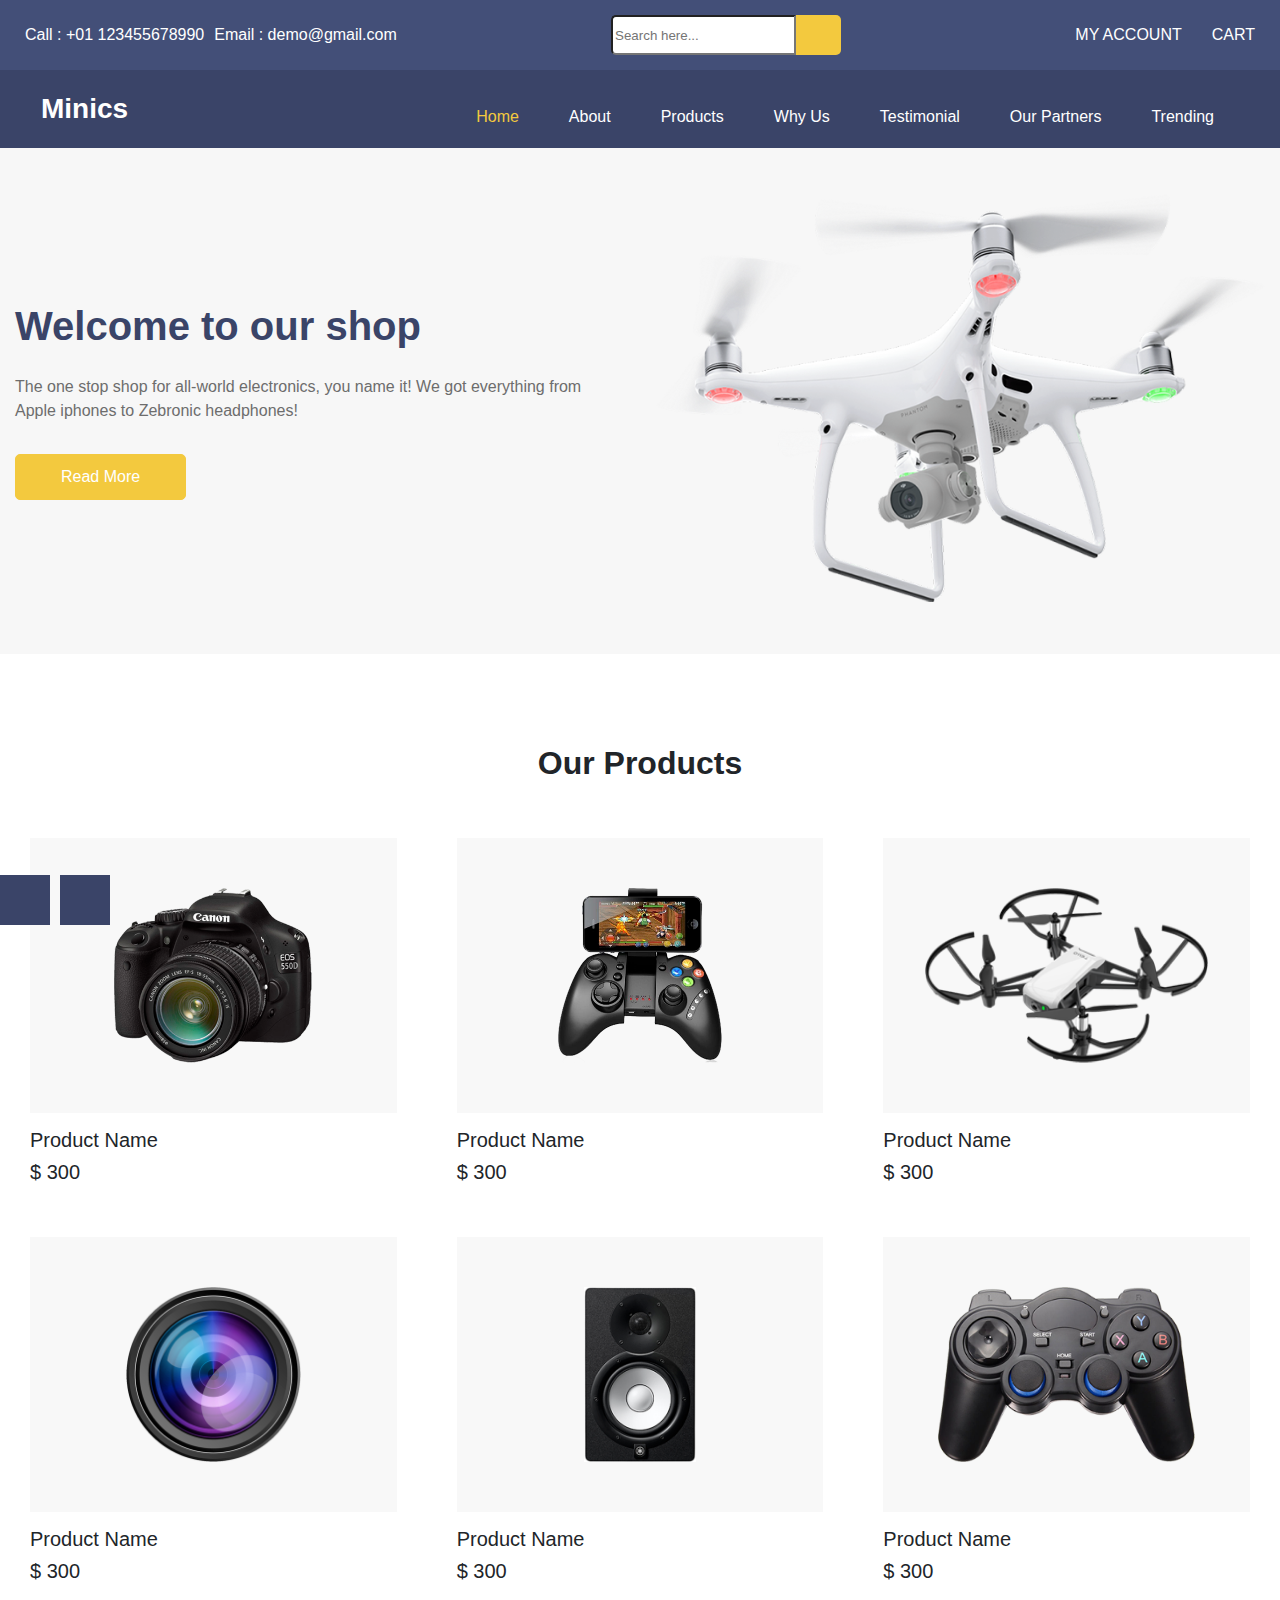
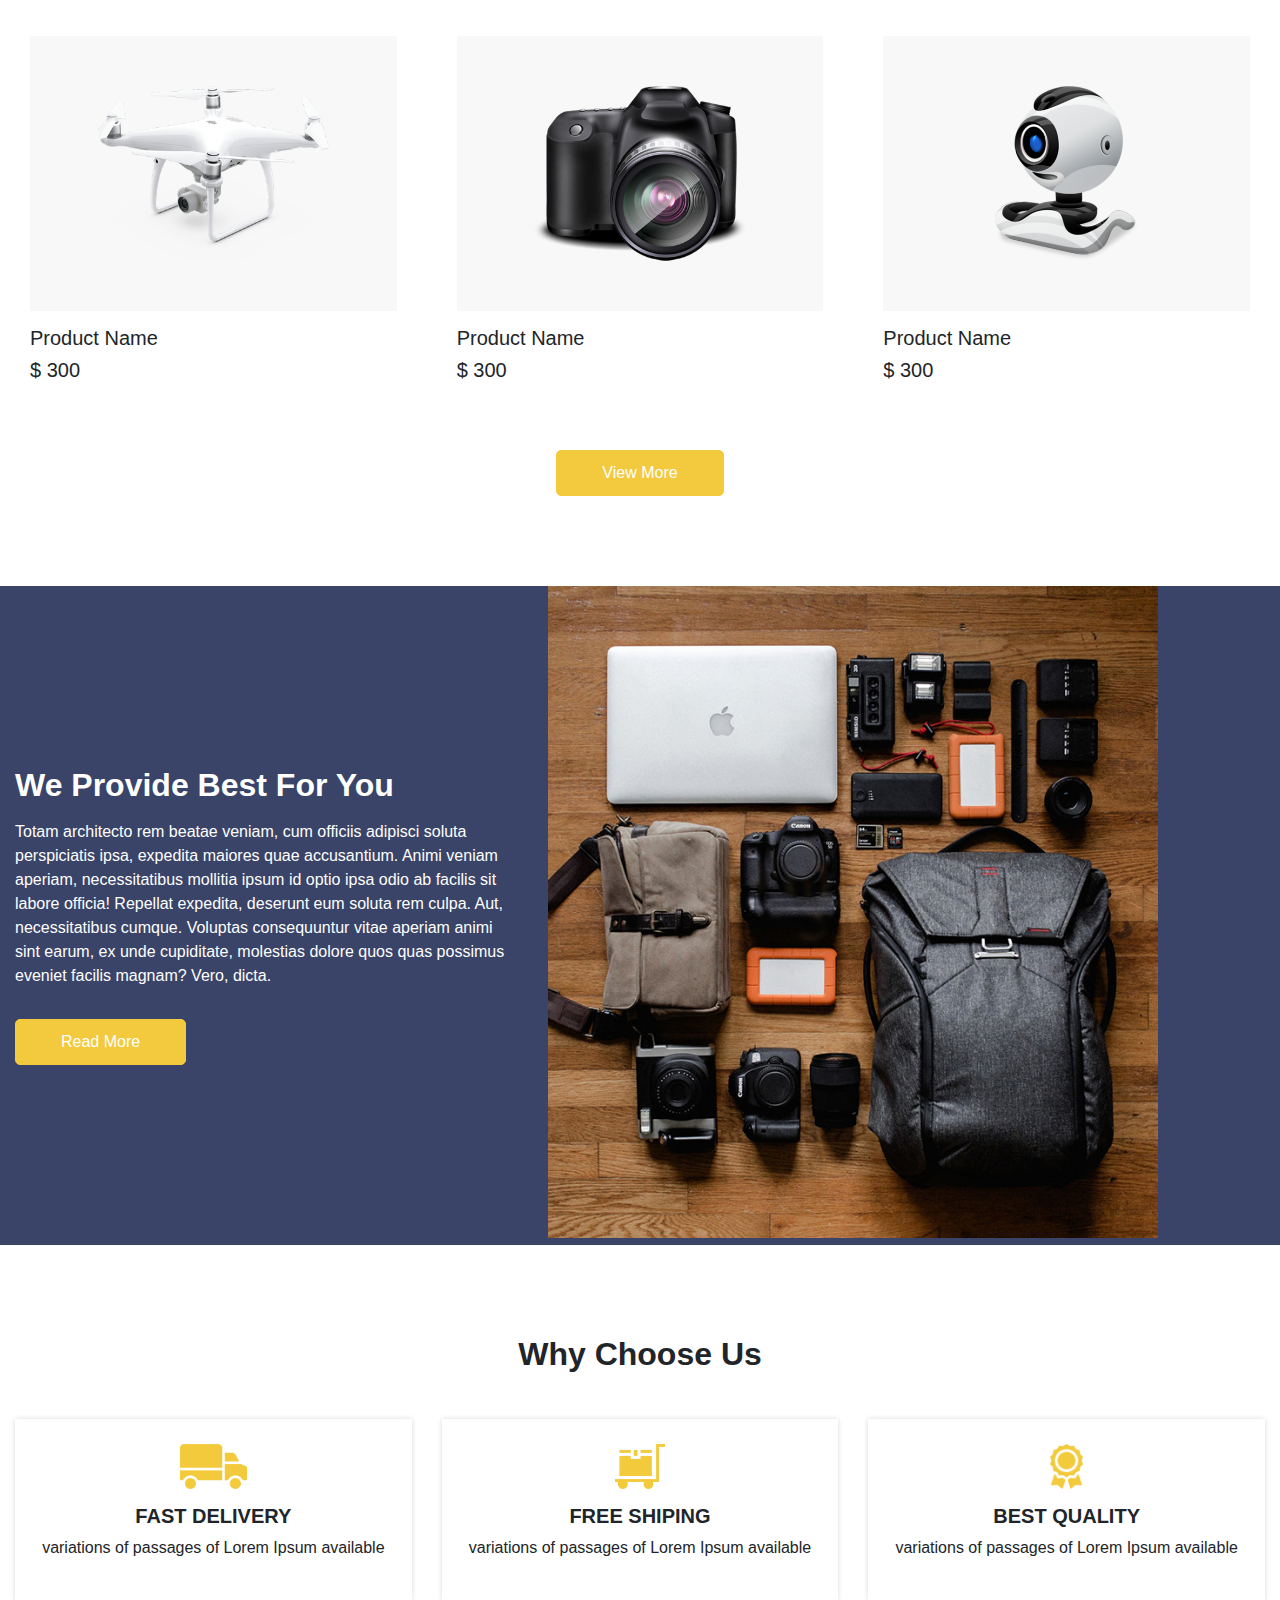
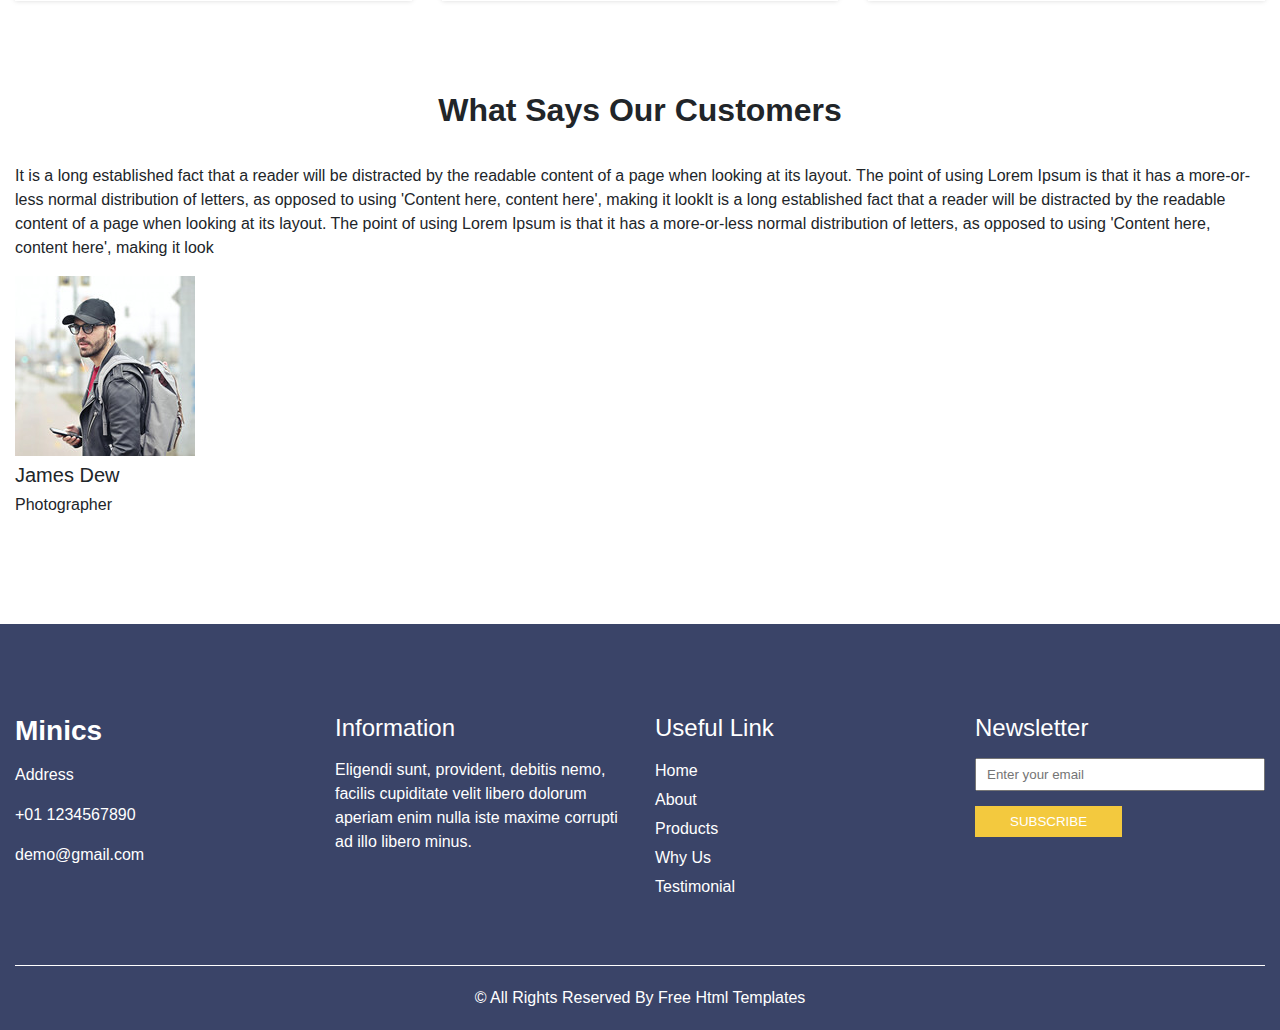
<file: index.html>
<!DOCTYPE html>
<html>

<head>

  <meta charset="utf-8">
  <link rel="icon" href="images/fevicon.png" type="image/gif" />
  <title>Minics</title>

  <link href="css/style.css" rel="stylesheet" />


</head>

<body>

  <div class="hero_area">
    <!-- header section strats -->
    <header class="header_section">
      <div class="header_top">
        <div class="container-fluid">
          <div class="top_nav_container">
            <div class="contact_nav">
              <a href="">
                <i class="fa fa-phone" aria-hidden="true"></i>
                <span>
                  Call : +01 123455678990
                </span>
              </a>
              <a href="">
                <i class="fa fa-envelope" aria-hidden="true"></i>
                <span>
                  Email : demo@gmail.com
                </span>
              </a>
            </div>
            <from class="search_form">
              <input type="text" class="form-control" placeholder="Search here...">
              <button class="" type="submit">
                <i class="fa fa-search" aria-hidden="true"></i>
              </button>
            </from>
            <div class="user_option_box">
              <a href="login.html" class="account-link">
                <i class="fa fa-user" aria-hidden="true"></i>
                <span>
                  My Account
                </span>
              </a>
              <a href="" class="cart-link">
                <i class="fa fa-shopping-cart" aria-hidden="true"></i>
                <span>
                  Cart
                </span>
              </a>
            </div>
          </div>

        </div>
      </div>
      <div class="header_bottom">
        <div class="container-fluid">
          <nav class="navbar navbar-expand-lg custom_nav-container ">
            <a class="navbar-brand" href="index.html">
              <span>
                Minics
              </span>
            </a>

         

            <div class="collapse navbar-collapse" id="navbarSupportedContent">
              <ul class="navbar-nav ">
                <li class="nav-item active">
                  <a class="nav-link" href="index.html">Home <span class="sr-only">(current)</span></a>
                </li>
                <li class="nav-item">
                  <a class="nav-link" href="about.html"> About</a>
                </li>
                <li class="nav-item">
                  <a class="nav-link" href="product.html">Products</a>
                </li>
                <li class="nav-item">
                  <a class="nav-link" href="why.html">Why Us</a>
                </li>
                <li class="nav-item">
                  <a class="nav-link" href="testimonial.html">Testimonial</a>
                </li>
	   <li class="nav-item">
                  <a class="nav-link" href="partners.html">Our Partners</a>
                </li>
	   <li class="nav-item">
                  <a class="nav-link" href="trending.html">Trending</a>
                </li>

              </ul>
            </div>
          </nav>
        </div>
      </div>
    </header>
    <!-- end header section -->
    <!-- slider section -->
    <section class="slider_section ">
      <div id="customCarousel1" class="carousel slide" data-ride="carousel">
        <div class="carousel-inner">
          <div class="carousel-item active">
            <div class="container ">
              <div class="row">
                <div class="col-md-6">
                  <div class="detail-box">
                    <h1>
                      Welcome to our shop
                    </h1>
                    <p>
                      The one stop shop for all-world electronics, you name it! We got everything from Apple iphones to Zebronic headphones!
                    </p>
                    <a href="">
                      Read More
                    </a>
                  </div>
                </div>
                <div class="col-md-6">
                  <div class="img-box">
                    <img src="images/slider-img.png" alt="">
                  </div>
                </div>
              </div>
            </div>
          </div>
          <div class="carousel-item">
            <div class="container ">
              <div class="row">
                <div class="col-md-6">
                  <div class="detail-box">
                    <h1>
                      Welcome to our shop
                    </h1>
                    <p>
                      Lorem ipsum dolor sit amet, consectetur adipisicing elit. Iste quam velit saepe dolorem deserunt quo quidem ad optio.
                    </p>
                    <a href="">
                      Read More
                    </a>
                  </div>
                </div>
                <div class="col-md-6">
                  <div class="img-box">
                    <img src="images/slider-img.png" alt="">
                  </div>
                </div>
              </div>
            </div>
          </div>
          <div class="carousel-item">
            <div class="container ">
              <div class="row">
                <div class="col-md-6">
                  <div class="detail-box">
                    <h1>
                      Welcome to our shop
                    </h1>
                    <p>
                      Lorem ipsum dolor sit amet, consectetur adipisicing elit. Iste quam velit saepe dolorem deserunt quo quidem ad optio.
                    </p>
                    <a href="">
                      Read More
                    </a>
                  </div>
                </div>
                <div class="col-md-6">
                  <div class="img-box">
                    <img src="images/slider-img.png" alt="">
                  </div>
                </div>
              </div>
            </div>
          </div>
        </div>
        <div class="carousel_btn_box">
          <a class="carousel-control-prev" href="#customCarousel1" role="button" data-slide="prev">
            <i class="fa fa-angle-left" aria-hidden="true"></i>
            <span class="sr-only">Previous</span>
          </a>
          <a class="carousel-control-next" href="#customCarousel1" role="button" data-slide="next">
            <i class="fa fa-angle-right" aria-hidden="true"></i>
            <span class="sr-only">Next</span>
          </a>
        </div>
      </div>
    </section>
    <!-- end slider section -->
  </div>


  <!-- product section -->

  <section class="product_section layout_padding">
    <div class="container">
      <div class="heading_container heading_center">
        <h2>
          Our Products
        </h2>
      </div>
      <div class="row">
        <div class="col-sm-6 col-lg-4">
          <div class="box">
            <div class="img-box">
              <img src="images/p1.png" alt="">
              <a href="" class="add_cart_btn">
                <span>
                  Add To Cart
                </span>
              </a>
            </div>
            <div class="detail-box">
              <h5>
                Product Name
              </h5>
              <div class="product_info">
                <h5>
                  <span>$</span> 300
                </h5>
                <div class="star_container">
                  <i class="fa fa-star" aria-hidden="true"></i>
                  <i class="fa fa-star" aria-hidden="true"></i>
                  <i class="fa fa-star" aria-hidden="true"></i>
                  <i class="fa fa-star" aria-hidden="true"></i>
                  <i class="fa fa-star" aria-hidden="true"></i>
                </div>
              </div>
            </div>
          </div>
        </div>
        <div class="col-sm-6 col-lg-4">
          <div class="box">
            <div class="img-box">
              <img src="images/p2.png" alt="">
              <a href="" class="add_cart_btn">
                <span>
                  Add To Cart
                </span>
              </a>
            </div>
            <div class="detail-box">
              <h5>
                Product Name
              </h5>
              <div class="product_info">
                <h5>
                  <span>$</span> 300
                </h5>
                <div class="star_container">
                  <i class="fa fa-star" aria-hidden="true"></i>
                  <i class="fa fa-star" aria-hidden="true"></i>
                  <i class="fa fa-star" aria-hidden="true"></i>
                  <i class="fa fa-star" aria-hidden="true"></i>
                  <i class="fa fa-star" aria-hidden="true"></i>
                </div>
              </div>
            </div>
          </div>
        </div>
        <div class="col-sm-6 col-lg-4">
          <div class="box">
            <div class="img-box">
              <img src="images/p3.png" alt="">
              <a href="" class="add_cart_btn">
                <span>
                  Add To Cart
                </span>
              </a>
            </div>
            <div class="detail-box">
              <h5>
                Product Name
              </h5>
              <div class="product_info">
                <h5>
                  <span>$</span> 300
                </h5>
                <div class="star_container">
                  <i class="fa fa-star" aria-hidden="true"></i>
                  <i class="fa fa-star" aria-hidden="true"></i>
                  <i class="fa fa-star" aria-hidden="true"></i>
                  <i class="fa fa-star" aria-hidden="true"></i>
                  <i class="fa fa-star" aria-hidden="true"></i>
                </div>
              </div>
            </div>
          </div>
        </div>
        <div class="col-sm-6 col-lg-4">
          <div class="box">
            <div class="img-box">
              <img src="images/p4.png" alt="">
              <a href="" class="add_cart_btn">
                <span>
                  Add To Cart
                </span>
              </a>
            </div>
            <div class="detail-box">
              <h5>
                Product Name
              </h5>
              <div class="product_info">
                <h5>
                  <span>$</span> 300
                </h5>
                <div class="star_container">
                  <i class="fa fa-star" aria-hidden="true"></i>
                  <i class="fa fa-star" aria-hidden="true"></i>
                  <i class="fa fa-star" aria-hidden="true"></i>
                  <i class="fa fa-star" aria-hidden="true"></i>
                  <i class="fa fa-star" aria-hidden="true"></i>
                </div>
              </div>
            </div>
          </div>
        </div>
        <div class="col-sm-6 col-lg-4">
          <div class="box">
            <div class="img-box">
              <img src="images/p5.png" alt="">
              <a href="" class="add_cart_btn">
                <span>
                  Add To Cart
                </span>
              </a>
            </div>
            <div class="detail-box">
              <h5>
                Product Name
              </h5>
              <div class="product_info">
                <h5>
                  <span>$</span> 300
                </h5>
                <div class="star_container">
                  <i class="fa fa-star" aria-hidden="true"></i>
                  <i class="fa fa-star" aria-hidden="true"></i>
                  <i class="fa fa-star" aria-hidden="true"></i>
                  <i class="fa fa-star" aria-hidden="true"></i>
                  <i class="fa fa-star" aria-hidden="true"></i>
                </div>
              </div>
            </div>
          </div>
        </div>
        <div class="col-sm-6 col-lg-4">
          <div class="box">
            <div class="img-box">
              <img src="images/p6.png" alt="">
              <a href="" class="add_cart_btn">
                <span>
                  Add To Cart
                </span>
              </a>
            </div>
            <div class="detail-box">
              <h5>
                Product Name
              </h5>
              <div class="product_info">
                <h5>
                  <span>$</span> 300
                </h5>
                <div class="star_container">
                  <i class="fa fa-star" aria-hidden="true"></i>
                  <i class="fa fa-star" aria-hidden="true"></i>
                  <i class="fa fa-star" aria-hidden="true"></i>
                  <i class="fa fa-star" aria-hidden="true"></i>
                  <i class="fa fa-star" aria-hidden="true"></i>
                </div>
              </div>
            </div>
          </div>
        </div>
        <div class="col-sm-6 col-lg-4">
          <div class="box">
            <div class="img-box">
              <img src="images/p7.png" alt="">
              <a href="" class="add_cart_btn">
                <span>
                  Add To Cart
                </span>
              </a>
            </div>
            <div class="detail-box">
              <h5>
                Product Name
              </h5>
              <div class="product_info">
                <h5>
                  <span>$</span> 300
                </h5>
                <div class="star_container">
                  <i class="fa fa-star" aria-hidden="true"></i>
                  <i class="fa fa-star" aria-hidden="true"></i>
                  <i class="fa fa-star" aria-hidden="true"></i>
                  <i class="fa fa-star" aria-hidden="true"></i>
                  <i class="fa fa-star" aria-hidden="true"></i>
                </div>
              </div>
            </div>
          </div>
        </div>
        <div class="col-sm-6 col-lg-4">
          <div class="box">
            <div class="img-box">
              <img src="images/p8.png" alt="">
              <a href="" class="add_cart_btn">
                <span>
                  Add To Cart
                </span>
              </a>
            </div>
            <div class="detail-box">
              <h5>
                Product Name
              </h5>
              <div class="product_info">
                <h5>
                  <span>$</span> 300
                </h5>
                <div class="star_container">
                  <i class="fa fa-star" aria-hidden="true"></i>
                  <i class="fa fa-star" aria-hidden="true"></i>
                  <i class="fa fa-star" aria-hidden="true"></i>
                  <i class="fa fa-star" aria-hidden="true"></i>
                  <i class="fa fa-star" aria-hidden="true"></i>
                </div>
              </div>
            </div>
          </div>
        </div>
        <div class="col-sm-6 col-lg-4">
          <div class="box">
            <div class="img-box">
              <img src="images/p9.png" alt="">
              <a href="" class="add_cart_btn">
                <span>
                  Add To Cart
                </span>
              </a>
            </div>
            <div class="detail-box">
              <h5>
                Product Name
              </h5>
              <div class="product_info">
                <h5>
                  <span>$</span> 300
                </h5>
                <div class="star_container">
                  <i class="fa fa-star" aria-hidden="true"></i>
                  <i class="fa fa-star" aria-hidden="true"></i>
                  <i class="fa fa-star" aria-hidden="true"></i>
                  <i class="fa fa-star" aria-hidden="true"></i>
                  <i class="fa fa-star" aria-hidden="true"></i>
                </div>
              </div>
            </div>
          </div>
        </div>
      </div>
      <div class="btn_box">
        <a href="" class="view_more-link">
          View More
        </a>
      </div>
    </div>
  </section>

  <!-- end product section -->

  <!-- about section -->

  <section class="about_section">
    <div class="container-fluid  ">
      <div class="row">
        <div class="col-md-5 ml-auto">
          <div class="detail-box pr-md-3">
            <div class="heading_container">
              <h2>
                We Provide Best For You
              </h2>
            </div>
            <p>
              Totam architecto rem beatae veniam, cum officiis adipisci soluta perspiciatis ipsa, expedita maiores quae accusantium. Animi veniam aperiam, necessitatibus mollitia ipsum id optio ipsa odio ab facilis sit labore officia!
              Repellat expedita, deserunt eum soluta rem culpa. Aut, necessitatibus cumque. Voluptas consequuntur vitae aperiam animi sint earum, ex unde cupiditate, molestias dolore quos quas possimus eveniet facilis magnam? Vero, dicta.
            </p>
            <a href="">
              Read More
            </a>
          </div>
        </div>
        <div class="col-md-6 px-0">
          <div class="img-box">
            <img src="images/about-img.jpg" alt="">
          </div>
        </div>
      </div>
    </div>
  </section>

  <!-- end about section -->

  <!-- why us section -->

  <section class="why_us_section layout_padding">
    <div class="container">
      <div class="heading_container heading_center">
        <h2>
          Why Choose Us
        </h2>
      </div>
      <div class="row">
        <div class="col-md-4">
          <div class="box ">
            <div class="img-box">
              <img src="images/w1.png" alt="">
            </div>
            <div class="detail-box">
              <h5>
                Fast Delivery
              </h5>
              <p>
                variations of passages of Lorem Ipsum available
              </p>
            </div>
          </div>
        </div>
        <div class="col-md-4">
          <div class="box ">
            <div class="img-box">
              <img src="images/w2.png" alt="">
            </div>
            <div class="detail-box">
              <h5>
                Free Shiping
              </h5>
              <p>
                variations of passages of Lorem Ipsum available
              </p>
            </div>
          </div>
        </div>
        <div class="col-md-4">
          <div class="box ">
            <div class="img-box">
              <img src="images/w3.png" alt="">
            </div>
            <div class="detail-box">
              <h5>
                Best Quality
              </h5>
              <p>
                variations of passages of Lorem Ipsum available
              </p>
            </div>
          </div>
        </div>
      </div>
    </div>
  </section>

  <!-- end why us section -->


  <!-- client section -->

  <section class="client_section layout_padding-bottom">
    <div class="container">
      <div class="heading_container heading_center">
        <h2>
          What Says Our Customers
        </h2>
      </div>
    </div>
    <div class="client_container ">
      <div id="carouselExample2Controls" class="carousel slide" data-ride="carousel">
        <div class="carousel-inner">
          <div class="carousel-item active">
            <div class="container">
              <div class="box">
                <div class="detail-box">
                  <p>
                    <i class="fa fa-quote-left" aria-hidden="true"></i>
                  </p>
                  <p>
                    It is a long established fact that a reader will be distracted by the readable content of a page
                    when looking at its layout. The point of using Lorem Ipsum is that it has a more-or-less normal
                    distribution of letters, as opposed to using 'Content here, content here', making it lookIt is a
                    long established fact that a reader will be distracted by the readable content of a page when
                    looking at its layout. The point of using Lorem Ipsum is that it has a more-or-less normal
                    distribution of letters, as opposed to using 'Content here, content here', making it look
                  </p>
                </div>
                <div class="client-id">
                  <div class="img-box">
                    <img src="images/client.jpg" alt="">
                  </div>
                  <div class="name">
                    <h5>
                      James Dew
                    </h5>
                    <h6>
                      Photographer
                    </h6>
                  </div>
                </div>
              </div>
            </div>
          </div>
          <div class="carousel-item">
            <div class="container">
              <div class="box">
                <div class="detail-box">
                  <p>
                    <i class="fa fa-quote-left" aria-hidden="true"></i>
                  </p>
                  <p>
                    It is a long established fact that a reader will be distracted by the readable content of a page
                    when looking at its layout. The point of using Lorem Ipsum is that it has a more-or-less normal
                    distribution of letters, as opposed to using 'Content here, content here', making it lookIt is a
                    long established fact that a reader will be distracted by the readable content of a page when
                    looking at its layout. The point of using Lorem Ipsum is that it has a more-or-less normal
                    distribution of letters, as opposed to using 'Content here, content here', making it look
                  </p>
                </div>
                <div class="client-id">
                  <div class="img-box">
                    <img src="images/client.jpg" alt="">
                  </div>
                  <div class="name">
                    <h5>
                      James Dew
                    </h5>
                    <h6>
                      Photographer
                    </h6>
                  </div>
                </div>
              </div>
            </div>
          </div>
          <div class="carousel-item">
            <div class="container">
              <div class="box">
                <div class="detail-box">
                  <p>
                    <i class="fa fa-quote-left" aria-hidden="true"></i>
                  </p>
                  <p>
                    It is a long established fact that a reader will be distracted by the readable content of a page
                    when looking at its layout. The point of using Lorem Ipsum is that it has a more-or-less normal
                    distribution of letters, as opposed to using 'Content here, content here', making it lookIt is a
                    long established fact that a reader will be distracted by the readable content of a page when
                    looking at its layout. The point of using Lorem Ipsum is that it has a more-or-less normal
                    distribution of letters, as opposed to using 'Content here, content here', making it look
                  </p>
                </div>
                <div class="client-id">
                  <div class="img-box">
                    <img src="images/client.jpg" alt="">
                  </div>
                  <div class="name">
                    <h5>
                      James Andrew
                    </h5>
                    <h6>
                      Photographer
                    </h6>
                  </div>
                </div>
              </div>
            </div>
          </div>
        </div>
        <div class="carousel_btn-box">
          <a class="carousel-control-prev" href="#carouselExample2Controls" role="button" data-slide="prev">
            <span>
              <i class="fa fa-angle-left" aria-hidden="true"></i>
            </span>
            <span class="sr-only">Previous</span>
          </a>
          <a class="carousel-control-next" href="#carouselExample2Controls" role="button" data-slide="next">
            <span>
              <i class="fa fa-angle-right" aria-hidden="true"></i>
            </span>
            <span class="sr-only">Next</span>
          </a>
        </div>
      </div>
    </div>
  </section>
  <!-- end client section -->

  <!-- info section -->
  <section class="info_section ">
    <div class="container">
      <div class="row">
        <div class="col-md-3">
          <div class="info_contact">
            <h5>
              <a href="" class="navbar-brand">
                <span>
                  Minics
                </span>
              </a>
            </h5>
            <p>
              <i class="fa fa-map-marker" aria-hidden="true"></i>
              Address
            </p>
            <p>
              <i class="fa fa-phone" aria-hidden="true"></i>
              +01 1234567890
            </p>
            <p>
              <i class="fa fa-envelope" aria-hidden="true"></i>
              demo@gmail.com
            </p>
          </div>
        </div>
        <div class="col-md-3">
          <div class="info_info">
            <h5>
              Information
            </h5>
            <p>
              Eligendi sunt, provident, debitis nemo, facilis cupiditate velit libero dolorum aperiam enim nulla iste maxime corrupti ad illo libero minus.
            </p>
          </div>
        </div>
        <div class="col-md-3">
          <div class="info_links">
            <h5>
              Useful Link
            </h5>
            <ul>
              <li>
                <a href="index.html">
                  Home
                </a>
              </li>
              <li>
                <a href="about.html">
                  About
                </a>
              </li>
              <li>
                <a href="product.html">
                  Products
                </a>
              </li>
              <li>
                <a href="why.html">
                  Why Us
                </a>
              </li>
              <li>
                <a href="testimonial.html">
                  Testimonial
                </a>
              </li>
            </ul>
          </div>
        </div>
        <div class="col-md-3">
          <div class="info_form ">
            <h5>
              Newsletter
            </h5>
            <form action="">
              <input type="email" placeholder="Enter your email">
              <button>
                Subscribe
              </button>
            </form>
            <div class="social_box">
              <a href="">
                <i class="fa fa-facebook" aria-hidden="true"></i>
              </a>
              <a href="">
                <i class="fa fa-twitter" aria-hidden="true"></i>
              </a>
              <a href="">
                <i class="fa fa-instagram" aria-hidden="true"></i>
              </a>
              <a href="">
                <i class="fa fa-youtube" aria-hidden="true"></i>
              </a>
            </div>
          </div>
        </div>
      </div>
    </div>
  </section>

  <!-- end info_section -->


  <!-- footer section -->
  <footer class="footer_section">
    <div class="container">
      <p>
        &copy; <span id="displayYear"></span> All Rights Reserved By
        <a href="https://html.design/">Free Html Templates</a>
      </p>
    </div>
  </footer>
  <!-- footer section -->



</body>

</html>
</file>
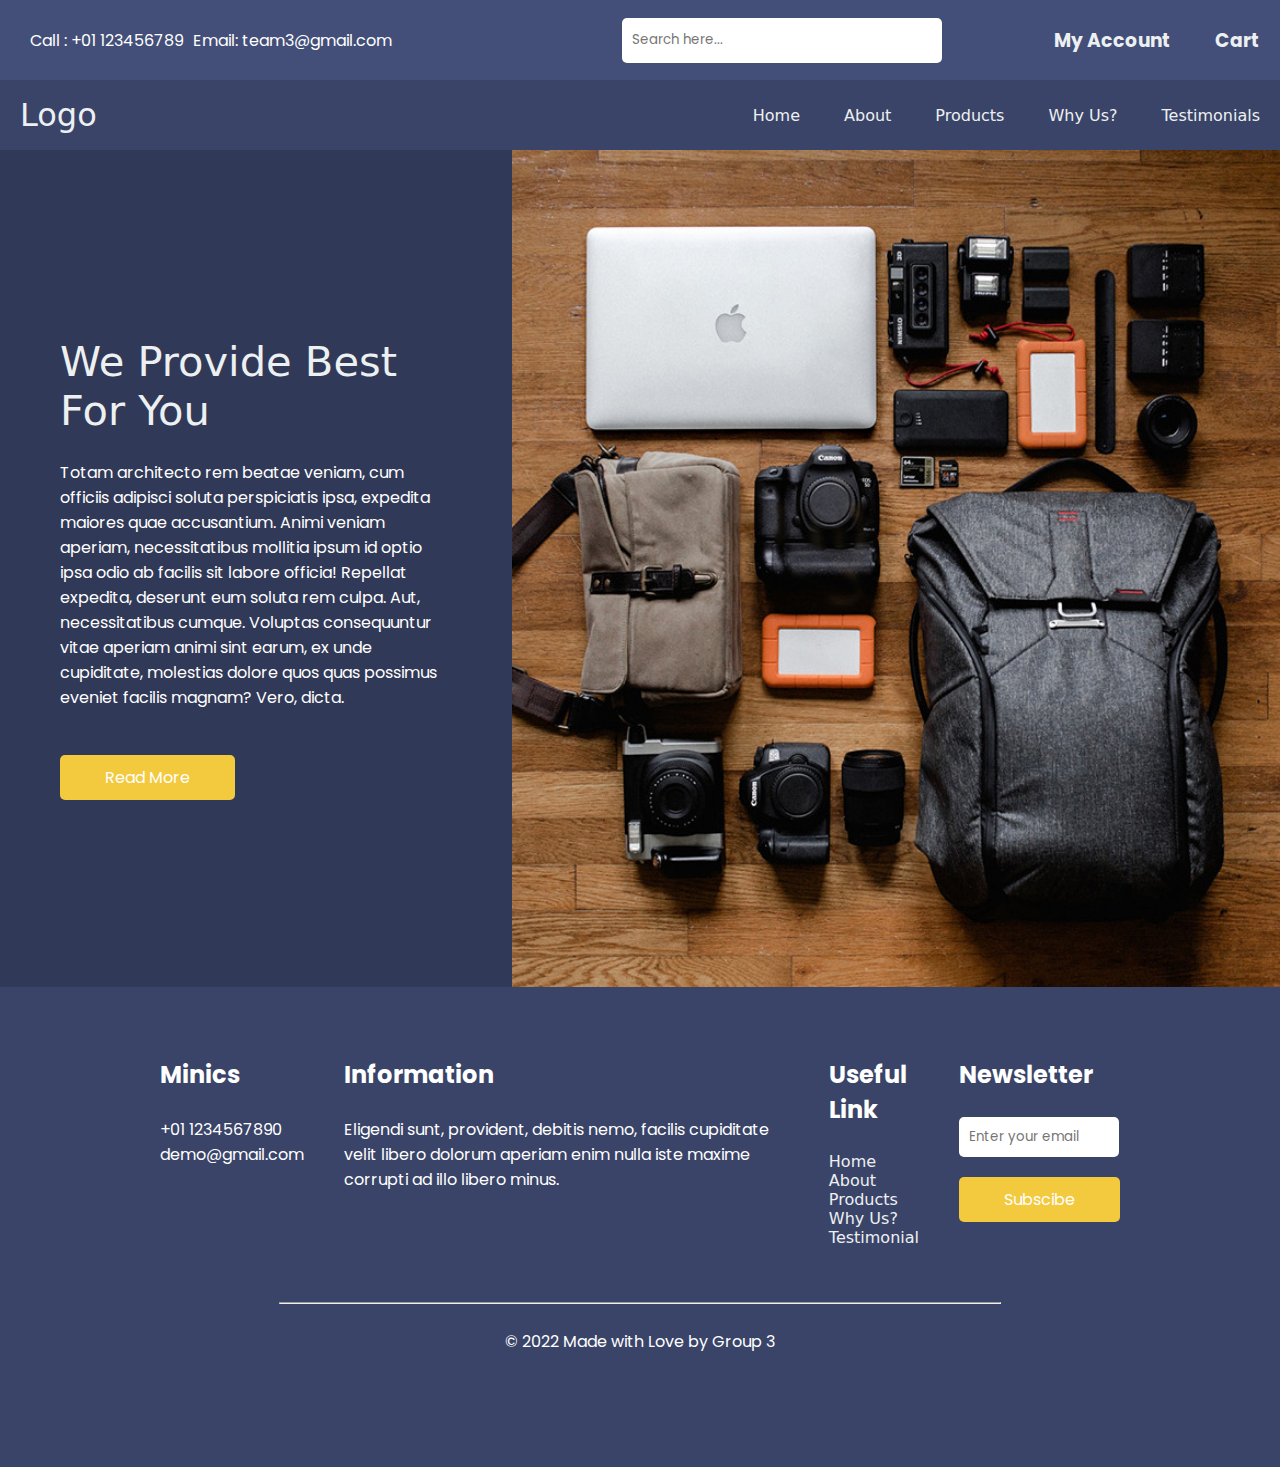
<file: about.html>
<html>
  <head>
    <title>About Us</title>
    <link rel="stylesheet" type="text/css" href="./css/Revised.css" />
    <link rel="preconnect" href="https://fonts.googleapis.com" />
    <link rel="preconnect" href="https://fonts.gstatic.com" crossorigin />
    <link
      href="https://fonts.googleapis.com/css2?family=Poppins:wght@400;600&display=swap"
      rel="stylesheet"
    />
  </head>
  <body>
    <header>
      <div class="account_details">
        <div style="margin-left: 30px; color: white">Call : +01 123456789</div>
        <div style="margin-left: 10px; color: white">
          Email: team3@gmail.com
        </div>
        <input
          type="text"
          placeholder="Search here..."
          style="
            padding: 10px;
            border-radius: 5px;
            border: 0ch;
            margin-left: 230px;
            height: 45px;
            width: 320px;
          "
        />
        <div>
          <ul>
            <li>
              <a><h3>My Account</h3></a>
            </li>
            <li>
              <a><h3>Cart</h3></a>
            </li>
          </ul>
        </div>
      </div>
      <div class="nav">
        <div class="logo_container">
          <h1>Logo</h1>
        </div>
        <nav>
          <ul class="navigation">
            <li><a>Home</a></li>
            <li><a>About</a></li>
            <li><a>Products</a></li>
            <li><a>Why Us?</a></li>
            <li><a>Testimonials</a></li>
          </ul>
        </nav>
      </div>
    </header>
    <main>
      <div>
        <span><h1>We Provide Best For You</h1></span><br />
        <p>
          Totam architecto rem beatae veniam, cum officiis adipisci soluta
          perspiciatis ipsa, expedita maiores quae accusantium. Animi veniam
          aperiam, necessitatibus mollitia ipsum id optio ipsa odio ab facilis
          sit labore officia! Repellat expedita, deserunt eum soluta rem culpa.
          Aut, necessitatibus cumque. Voluptas consequuntur vitae aperiam animi
          sint earum, ex unde cupiditate, molestias dolore quos quas possimus
          eveniet facilis magnam? Vero, dicta.
        </p>
        <br />
        <button>Read More</button>
      </div>
      <img src="images/about-img.jpg" />
    </main>
    <footer>
      <div class="flex-container">
        <div>
          <h2>Minics</h2>
          <br />
          +01 1234567890 <br />
          demo@gmail.com<br />
        </div>
        <div>
          <h2>Information</h2>
          <br />
          <p>
            Eligendi sunt, provident, debitis nemo, facilis cupiditate velit
            libero dolorum aperiam enim nulla iste maxime corrupti ad illo
            libero minus.
          </p>
        </div>
        <div>
          <h2>Useful Link</h2>
          <br />
          <ul>
            <li>Home</li>
            <li>About</li>
            <li>Products</li>
            <li>Why Us?</li>
            <li>Testimonial</li>
          </ul>
        </div>
        <div>
          <h2>Newsletter</h2>
          <br />
          <input
            type="email"
            style="border-radius: 5px; padding: 10px; border: 0ch; width: 160px"
            placeholder="Enter your email"
          /><br />
          <button>Subscibe</button>
        </div>
      </div>
      <br />
      <hr />
      <br />
      <center><div>&copy 2022 Made with Love by Group 3</div></center>
    </footer>
  </body>
</html>
</file>
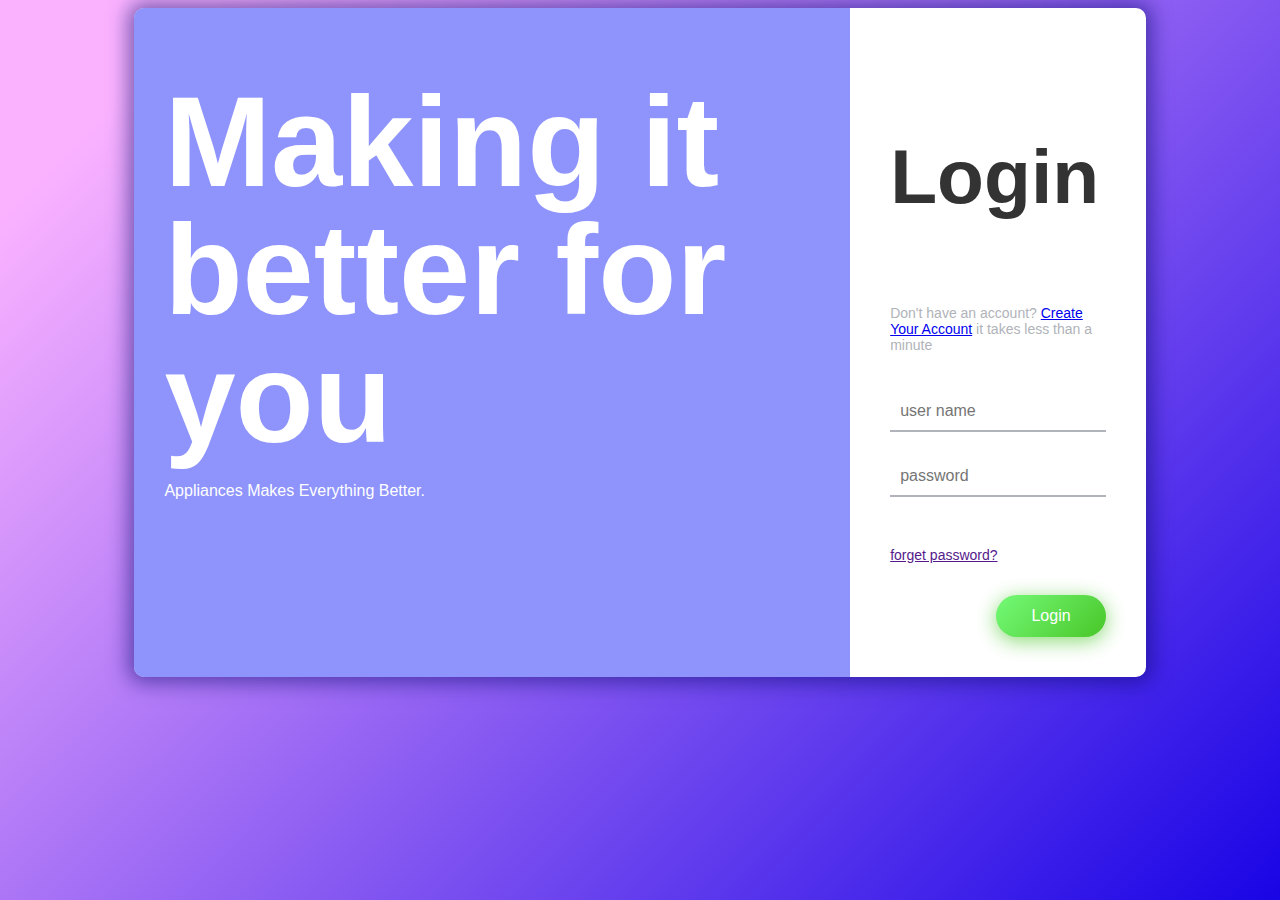
<file: login.html>
<!DOCTYPE html>
<html lang="en">
  <head>
    <meta charset="UTF-8" />
    <title>Login Page</title>
<style>
	body {
  background-image: linear-gradient(135deg, #FAB2FF 10%, #1904E5 100%);
  background-size: cover;
  background-repeat: no-repeat;
  background-attachment: fixed;
  font-family: "Open Sans", sans-serif;
  color: #333333;
}

.box-form {
  margin: 0 auto;
  width: 80%;
  background: #FFFFFF;
  border-radius: 10px;
  overflow: hidden;
  display: flex;
  flex: 1 1 100%;
  align-items: stretch;
  justify-content: space-between;
  box-shadow: 0 0 20px 6px #090b6f85;
}
@media (max-width: 980px) {
  .box-form {
    flex-flow: wrap;
    text-align: center;
    align-content: center;
    align-items: center;
  }
}
.box-form div {
  height: auto;
}
.box-form .left {
  color: #FFFFFF;
  background-size: cover;
  background-repeat: no-repeat;
  background-image: url("https://i.pinimg.com/550x/31/20/43/312043d38e02d0b4454d9ed7ea63959d.jpg");
  overflow: hidden;
}
.box-form .left .overlay {
  padding: 30px;
  width: 100%;
  height: 100%;
  background: #5961f9ad;
  overflow: hidden;
  box-sizing: border-box;
}
.box-form .left .overlay h1 {
  font-size: 10vmax;
  line-height: 1;
  font-weight: 900;
  margin-top: 40px;
  margin-bottom: 20px;
}
.box-form .left .overlay span p {
  margin-top: 30px;
  font-weight: 900;
}
.box-form .left .overlay span a {
  background: #3b5998;
  color: #FFFFFF;
  margin-top: 10px;
  padding: 14px 50px;
  border-radius: 100px;
  display: inline-block;
  box-shadow: 0 3px 6px 1px #042d4657;
}
.box-form .left .overlay span a:last-child {
  background: #1dcaff;
  margin-left: 30px;
}
.box-form .right {
  padding: 40px;
  overflow: hidden;
}
@media (max-width: 980px) {
  .box-form .right {
    width: 100%;
  }
}
.box-form .right h5 {
  font-size: 6vmax;
  line-height: 0;
}
.box-form .right p {
  font-size: 14px;
  color: #B0B3B9;
}
.box-form .right .inputs {
  overflow: hidden;
}
.box-form .right input {
  width: 100%;
  padding: 10px;
  margin-top: 25px;
  font-size: 16px;
  border: none;
  outline: none;
  border-bottom: 2px solid #B0B3B9;
}
.box-form .right .remember-me--forget-password {
  display: flex;
  justify-content: space-between;
  align-items: center;
}
.box-form .right .remember-me--forget-password input {
  margin: 0;
  margin-right: 7px;
  width: auto;
}
.box-form .right button {
  float: right;
  color: #fff;
  font-size: 16px;
  padding: 12px 35px;
  border-radius: 50px;
  display: inline-block;
  border: 0;
  outline: 0;
  box-shadow: 0px 4px 20px 0px #49c628a6;
  background-image: linear-gradient(135deg, #70F570 10%, #49C628 100%);
}

label {
  display: block;
  position: relative;
  margin-left: 30px;
}

label::before {
  content: ' \f00c';
  position: absolute;
  font-family: FontAwesome;
  background: transparent;
  border: 3px solid #70F570;
  border-radius: 4px;
  color: transparent;
  left: -30px;
  transition: all 0.2s linear;
}

label:hover::before {
  font-family: FontAwesome;
  content: ' \f00c';
  color: #fff;
  cursor: pointer;
  background: #70F570;
}

label:hover::before .text-checkbox {
  background: #70F570;
}

label span.text-checkbox {
  display: inline-block;
  height: auto;
  position: relative;
  cursor: pointer;
  transition: all 0.2s linear;
}

label input[type="checkbox"] {
  display: none;
}
	
</style>
  </head>
  <body>
    
    <div class="box-form">
      <div class="left">
        <div class="overlay">
          <h1>Making it better for you</h1>
          <p>
            Appliances Makes Everything Better.
          </p>
        </div>
      </div>

      <div class="right">
        <h5>Login</h5>
        <p>
          Don't have an account? <a href="#">Create Your Account</a> it takes
          less than a minute
        </p>
        <div class="inputs">
          <input type="text" placeholder="user name" />
          <br />
          <input type="password" placeholder="password" />
        </div>

        <br /><br />

        <div class="remember-me--forget-password">
          
          
          <p><a href="">forget password?</a></p>
        </div>

        <br />
        <button type="button" onclick="" value="submit">Login</button>
      </div>
    </div>
  </body>
</html>
</file>
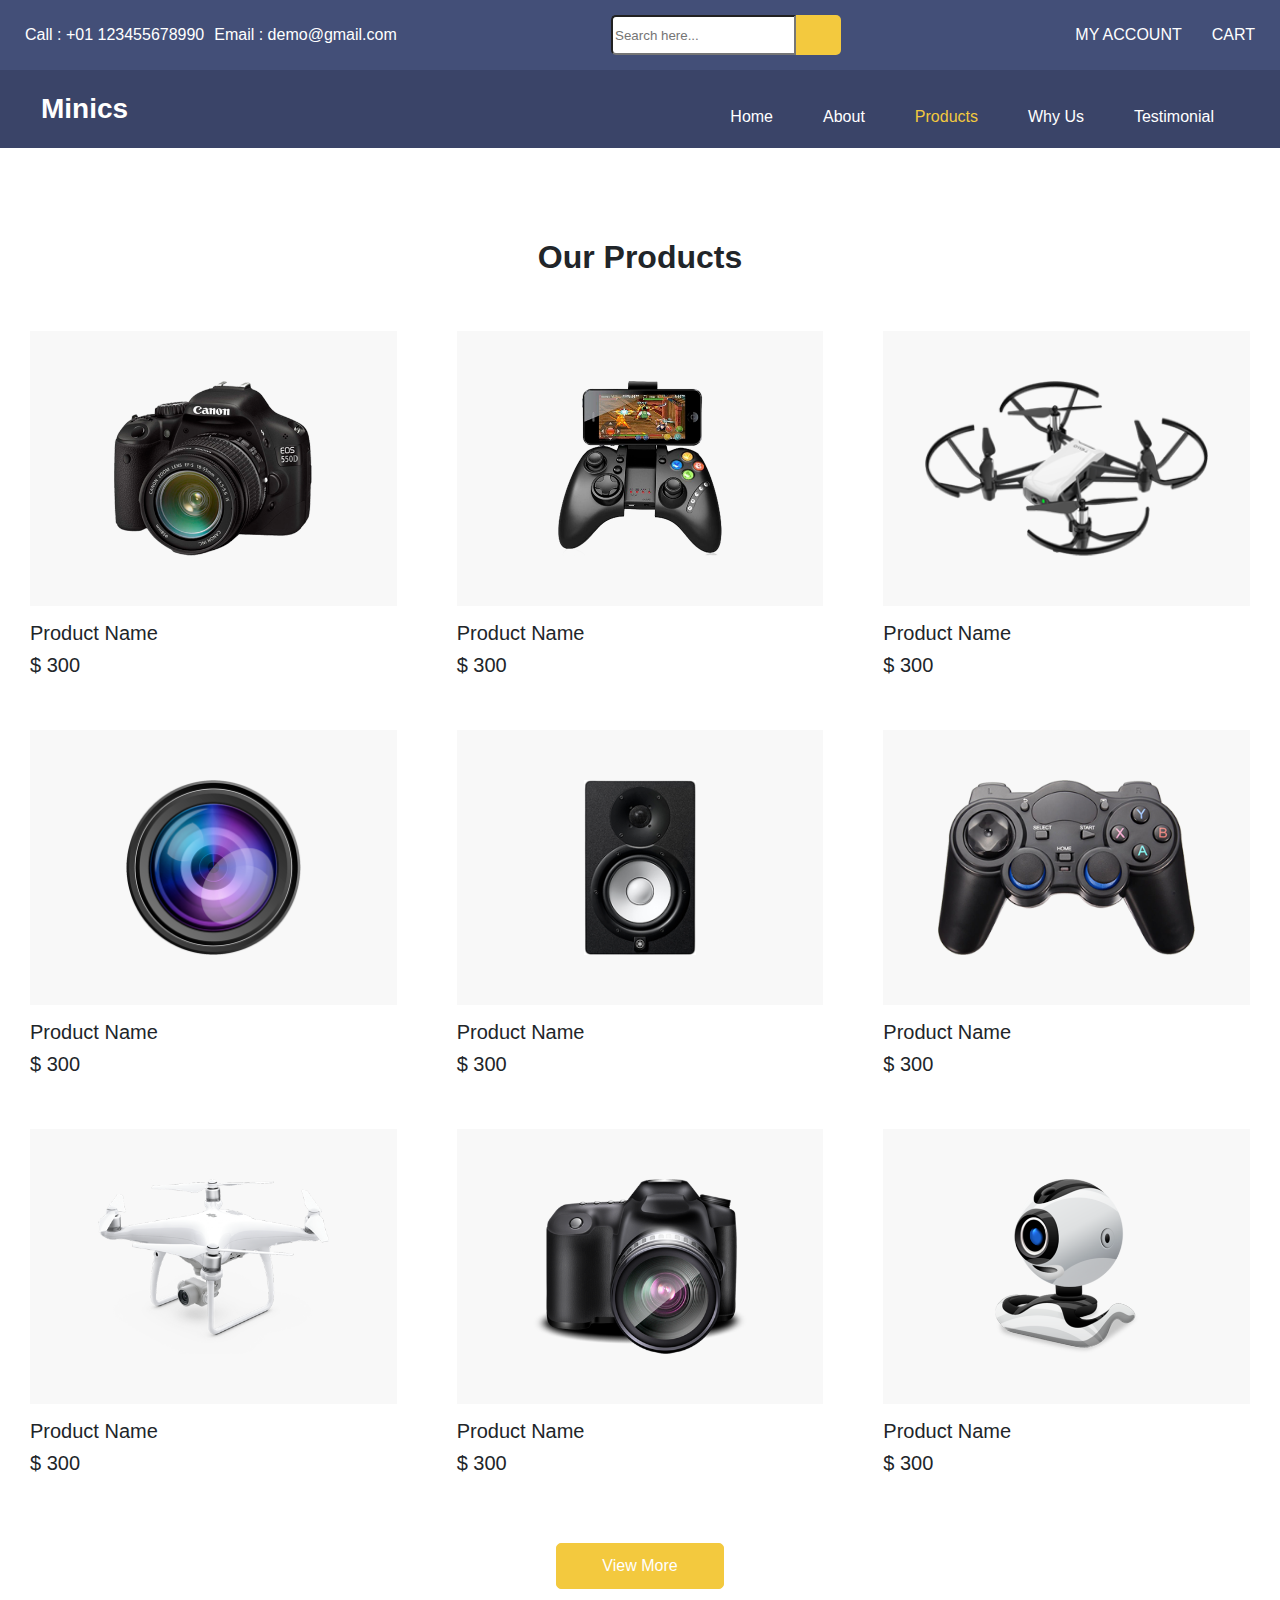
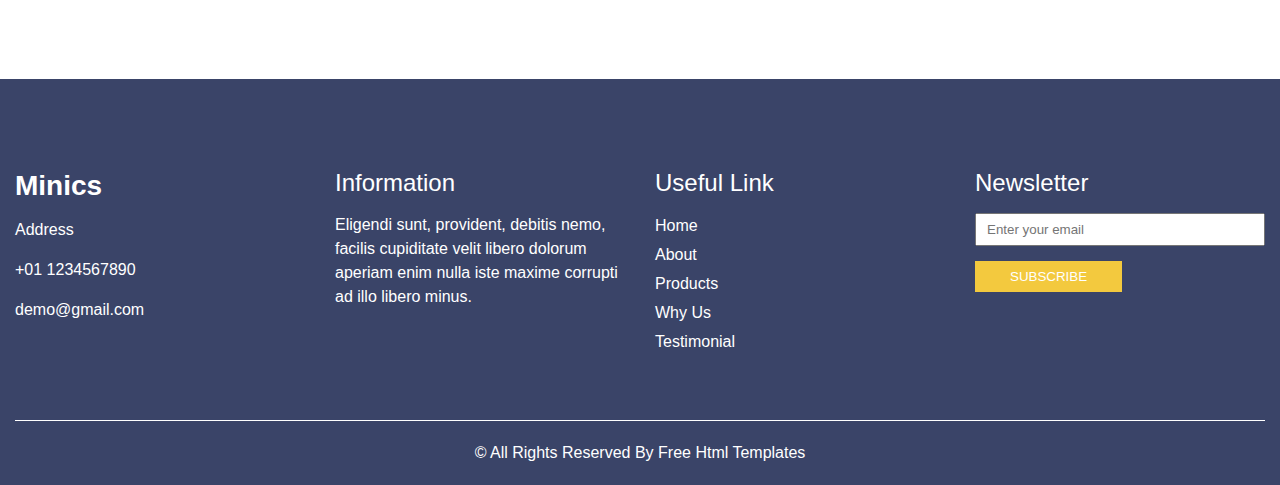
<file: product.html>
<!DOCTYPE html>
<html>

<head>
  <!-- Basic -->
  <meta charset="utf-8" />
  <link rel="icon" href="images/fevicon.png" type="image/gif" />



  <title>Minics</title>


  <link href="css/style.css" rel="stylesheet" />

</head>

<body class="sub_page">

  <div class="hero_area">
    <!-- header section strats -->
    <header class="header_section">
      <div class="header_top">
        <div class="container-fluid">
          <div class="top_nav_container">
            <div class="contact_nav">
              <a href="">
                <i class="fa fa-phone" aria-hidden="true"></i>
                <span>
                  Call : +01 123455678990
                </span>
              </a>
              <a href="">
                <i class="fa fa-envelope" aria-hidden="true"></i>
                <span>
                  Email : demo@gmail.com
                </span>
              </a>
            </div>
            <from class="search_form">
              <input type="text" class="form-control" placeholder="Search here...">
              <button class="" type="submit">
                <i class="fa fa-search" aria-hidden="true"></i>
              </button>
            </from>
            <div class="user_option_box">
              <a href="login.html" class="account-link">
                <i class="fa fa-user" aria-hidden="true"></i>
                <span>
                  My Account
                </span>
              </a>
              <a href="" class="cart-link">
                <i class="fa fa-shopping-cart" aria-hidden="true"></i>
                <span>
                  Cart
                </span>
              </a>
            </div>
          </div>

        </div>
      </div>
      <div class="header_bottom">
        <div class="container-fluid">
          <nav class="navbar navbar-expand-lg custom_nav-container ">
            <a class="navbar-brand" href="index.html">
              <span>
                Minics
              </span>
            </a>

            <button class="navbar-toggler" type="button" data-toggle="collapse" data-target="#navbarSupportedContent" aria-controls="navbarSupportedContent" aria-expanded="false" aria-label="Toggle navigation">
              <span class=""> </span>
            </button>

            <div class="collapse navbar-collapse" id="navbarSupportedContent">
              <ul class="navbar-nav ">
                <li class="nav-item ">
                  <a class="nav-link" href="index.html">Home <span class="sr-only">(current)</span></a>
                </li>
                <li class="nav-item">
                  <a class="nav-link" href="about.html"> About</a>
                </li>
                <li class="nav-item active">
                  <a class="nav-link" href="product.html">Products</a>
                </li>
                <li class="nav-item">
                  <a class="nav-link" href="why.html">Why Us</a>
                </li>
                <li class="nav-item">
                  <a class="nav-link" href="testimonial.html">Testimonial</a>
                </li>
              </ul>
            </div>
          </nav>
        </div>
      </div>
    </header>
    <!-- end header section -->
  </div>


  <!-- product section -->

  <section class="product_section layout_padding">
    <div class="container">
      <div class="heading_container heading_center">
        <h2>
          Our Products
        </h2>
      </div>
      <div class="row">
        <div class="col-sm-6 col-lg-4">
          <div class="box">
            <div class="img-box">
              <img src="images/p1.png" alt="">
              <a href="" class="add_cart_btn">
                <span>
                  Add To Cart
                </span>
              </a>
            </div>
            <div class="detail-box">
              <h5>
                Product Name
              </h5>
              <div class="product_info">
                <h5>
                  <span>$</span> 300
                </h5>
                <div class="star_container">
                  <i class="fa fa-star" aria-hidden="true"></i>
                  <i class="fa fa-star" aria-hidden="true"></i>
                  <i class="fa fa-star" aria-hidden="true"></i>
                  <i class="fa fa-star" aria-hidden="true"></i>
                  <i class="fa fa-star" aria-hidden="true"></i>
                </div>
              </div>
            </div>
          </div>
        </div>
        <div class="col-sm-6 col-lg-4">
          <div class="box">
            <div class="img-box">
              <img src="images/p2.png" alt="">
              <a href="" class="add_cart_btn">
                <span>
                  Add To Cart
                </span>
              </a>
            </div>
            <div class="detail-box">
              <h5>
                Product Name
              </h5>
              <div class="product_info">
                <h5>
                  <span>$</span> 300
                </h5>
                <div class="star_container">
                  <i class="fa fa-star" aria-hidden="true"></i>
                  <i class="fa fa-star" aria-hidden="true"></i>
                  <i class="fa fa-star" aria-hidden="true"></i>
                  <i class="fa fa-star" aria-hidden="true"></i>
                  <i class="fa fa-star" aria-hidden="true"></i>
                </div>
              </div>
            </div>
          </div>
        </div>
        <div class="col-sm-6 col-lg-4">
          <div class="box">
            <div class="img-box">
              <img src="images/p3.png" alt="">
              <a href="" class="add_cart_btn">
                <span>
                  Add To Cart
                </span>
              </a>
            </div>
            <div class="detail-box">
              <h5>
                Product Name
              </h5>
              <div class="product_info">
                <h5>
                  <span>$</span> 300
                </h5>
                <div class="star_container">
                  <i class="fa fa-star" aria-hidden="true"></i>
                  <i class="fa fa-star" aria-hidden="true"></i>
                  <i class="fa fa-star" aria-hidden="true"></i>
                  <i class="fa fa-star" aria-hidden="true"></i>
                  <i class="fa fa-star" aria-hidden="true"></i>
                </div>
              </div>
            </div>
          </div>
        </div>
        <div class="col-sm-6 col-lg-4">
          <div class="box">
            <div class="img-box">
              <img src="images/p4.png" alt="">
              <a href="" class="add_cart_btn">
                <span>
                  Add To Cart
                </span>
              </a>
            </div>
            <div class="detail-box">
              <h5>
                Product Name
              </h5>
              <div class="product_info">
                <h5>
                  <span>$</span> 300
                </h5>
                <div class="star_container">
                  <i class="fa fa-star" aria-hidden="true"></i>
                  <i class="fa fa-star" aria-hidden="true"></i>
                  <i class="fa fa-star" aria-hidden="true"></i>
                  <i class="fa fa-star" aria-hidden="true"></i>
                  <i class="fa fa-star" aria-hidden="true"></i>
                </div>
              </div>
            </div>
          </div>
        </div>
        <div class="col-sm-6 col-lg-4">
          <div class="box">
            <div class="img-box">
              <img src="images/p5.png" alt="">
              <a href="" class="add_cart_btn">
                <span>
                  Add To Cart
                </span>
              </a>
            </div>
            <div class="detail-box">
              <h5>
                Product Name
              </h5>
              <div class="product_info">
                <h5>
                  <span>$</span> 300
                </h5>
                <div class="star_container">
                  <i class="fa fa-star" aria-hidden="true"></i>
                  <i class="fa fa-star" aria-hidden="true"></i>
                  <i class="fa fa-star" aria-hidden="true"></i>
                  <i class="fa fa-star" aria-hidden="true"></i>
                  <i class="fa fa-star" aria-hidden="true"></i>
                </div>
              </div>
            </div>
          </div>
        </div>
        <div class="col-sm-6 col-lg-4">
          <div class="box">
            <div class="img-box">
              <img src="images/p6.png" alt="">
              <a href="" class="add_cart_btn">
                <span>
                  Add To Cart
                </span>
              </a>
            </div>
            <div class="detail-box">
              <h5>
                Product Name
              </h5>
              <div class="product_info">
                <h5>
                  <span>$</span> 300
                </h5>
                <div class="star_container">
                  <i class="fa fa-star" aria-hidden="true"></i>
                  <i class="fa fa-star" aria-hidden="true"></i>
                  <i class="fa fa-star" aria-hidden="true"></i>
                  <i class="fa fa-star" aria-hidden="true"></i>
                  <i class="fa fa-star" aria-hidden="true"></i>
                </div>
              </div>
            </div>
          </div>
        </div>
        <div class="col-sm-6 col-lg-4">
          <div class="box">
            <div class="img-box">
              <img src="images/p7.png" alt="">
              <a href="" class="add_cart_btn">
                <span>
                  Add To Cart
                </span>
              </a>
            </div>
            <div class="detail-box">
              <h5>
                Product Name
              </h5>
              <div class="product_info">
                <h5>
                  <span>$</span> 300
                </h5>
                <div class="star_container">
                  <i class="fa fa-star" aria-hidden="true"></i>
                  <i class="fa fa-star" aria-hidden="true"></i>
                  <i class="fa fa-star" aria-hidden="true"></i>
                  <i class="fa fa-star" aria-hidden="true"></i>
                  <i class="fa fa-star" aria-hidden="true"></i>
                </div>
              </div>
            </div>
          </div>
        </div>
        <div class="col-sm-6 col-lg-4">
          <div class="box">
            <div class="img-box">
              <img src="images/p8.png" alt="">
              <a href="" class="add_cart_btn">
                <span>
                  Add To Cart
                </span>
              </a>
            </div>
            <div class="detail-box">
              <h5>
                Product Name
              </h5>
              <div class="product_info">
                <h5>
                  <span>$</span> 300
                </h5>
                <div class="star_container">
                  <i class="fa fa-star" aria-hidden="true"></i>
                  <i class="fa fa-star" aria-hidden="true"></i>
                  <i class="fa fa-star" aria-hidden="true"></i>
                  <i class="fa fa-star" aria-hidden="true"></i>
                  <i class="fa fa-star" aria-hidden="true"></i>
                </div>
              </div>
            </div>
          </div>
        </div>
        <div class="col-sm-6 col-lg-4">
          <div class="box">
            <div class="img-box">
              <img src="images/p9.png" alt="">
              <a href="" class="add_cart_btn">
                <span>
                  Add To Cart
                </span>
              </a>
            </div>
            <div class="detail-box">
              <h5>
                Product Name
              </h5>
              <div class="product_info">
                <h5>
                  <span>$</span> 300
                </h5>
                <div class="star_container">
                  <i class="fa fa-star" aria-hidden="true"></i>
                  <i class="fa fa-star" aria-hidden="true"></i>
                  <i class="fa fa-star" aria-hidden="true"></i>
                  <i class="fa fa-star" aria-hidden="true"></i>
                  <i class="fa fa-star" aria-hidden="true"></i>
                </div>
              </div>
            </div>
          </div>
        </div>
      </div>
      <div class="btn_box">
        <a href="" class="view_more-link">
          View More
        </a>
      </div>
    </div>
  </section>

  <!-- end product section -->


  <!-- info section -->
  <section class="info_section ">
    <div class="container">
      <div class="row">
        <div class="col-md-3">
          <div class="info_contact">
            <h5>
              <a href="" class="navbar-brand">
                <span>
                  Minics
                </span>
              </a>
            </h5>
            <p>
              <i class="fa fa-map-marker" aria-hidden="true"></i>
              Address
            </p>
            <p>
              <i class="fa fa-phone" aria-hidden="true"></i>
              +01 1234567890
            </p>
            <p>
              <i class="fa fa-envelope" aria-hidden="true"></i>
              demo@gmail.com
            </p>
          </div>
        </div>
        <div class="col-md-3">
          <div class="info_info">
            <h5>
              Information
            </h5>
            <p>
              Eligendi sunt, provident, debitis nemo, facilis cupiditate velit libero dolorum aperiam enim nulla iste maxime corrupti ad illo libero minus.
            </p>
          </div>
        </div>
        <div class="col-md-3">
          <div class="info_links">
            <h5>
              Useful Link
            </h5>
            <ul>
              <li>
                <a href="index.html">
                  Home
                </a>
              </li>
              <li>
                <a href="about.html">
                  About
                </a>
              </li>
              <li>
                <a href="product.html">
                  Products
                </a>
              </li>
              <li>
                <a href="why.html">
                  Why Us
                </a>
              </li>
              <li>
                <a href="testimonial.html">
                  Testimonial
                </a>
              </li>
            </ul>
          </div>
        </div>
        <div class="col-md-3">
          <div class="info_form ">
            <h5>
              Newsletter
            </h5>
            <form action="">
              <input type="email" placeholder="Enter your email">
              <button>
                Subscribe
              </button>
            </form>
            <div class="social_box">
              <a href="">
                <i class="fa fa-facebook" aria-hidden="true"></i>
              </a>
              <a href="">
                <i class="fa fa-twitter" aria-hidden="true"></i>
              </a>
              <a href="">
                <i class="fa fa-instagram" aria-hidden="true"></i>
              </a>
              <a href="">
                <i class="fa fa-youtube" aria-hidden="true"></i>
              </a>
            </div>
          </div>
        </div>
      </div>
    </div>
  </section>

  <!-- end info_section -->


  <!-- footer section -->
  <footer class="footer_section">
    <div class="container">
      <p>
        &copy; <span id="displayYear"></span> All Rights Reserved By
        <a href="https://html.design/">Free Html Templates</a>
      </p>
    </div>
  </footer>
  <!-- footer section -->




</body>

</html>
</file>
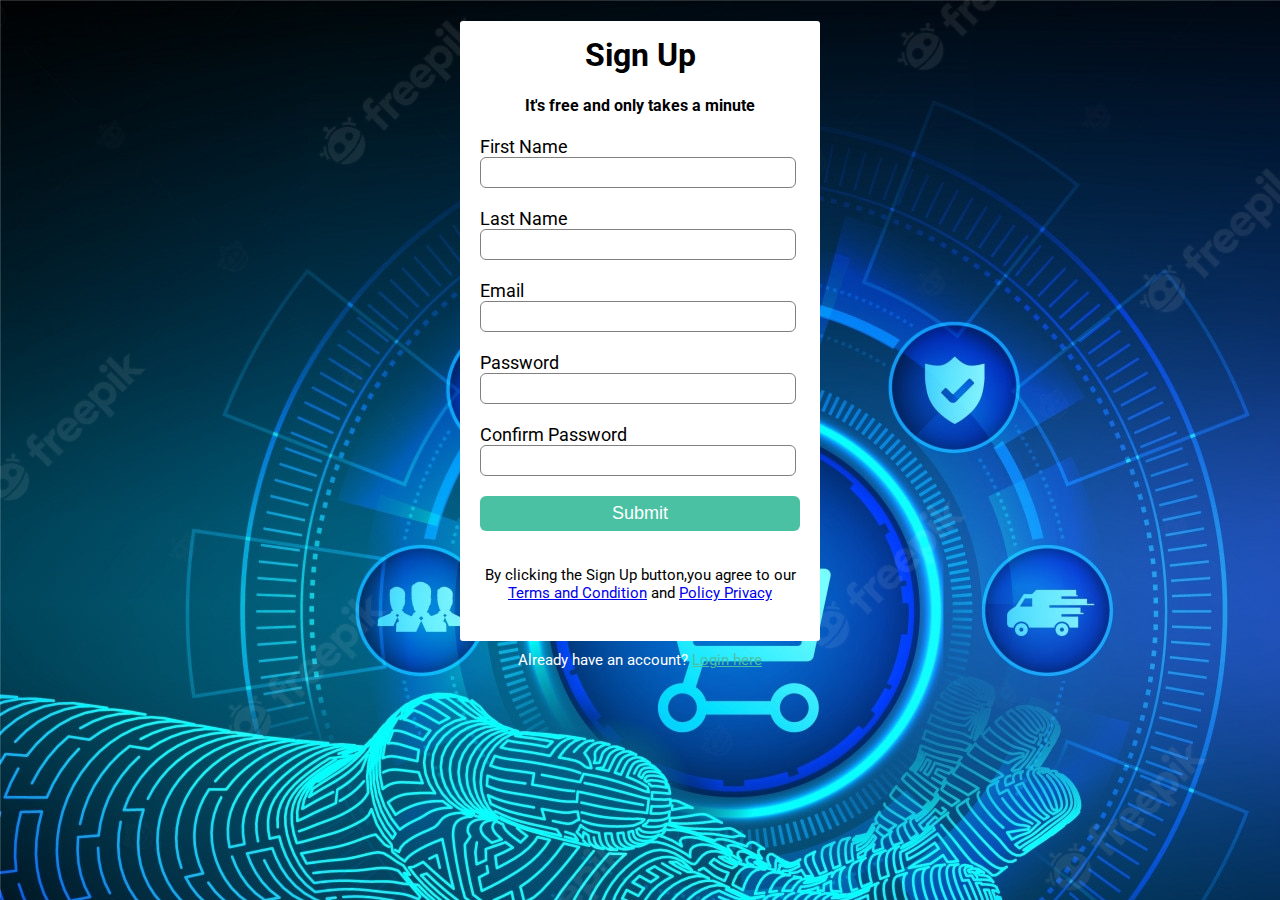
<file: SIGNUP.HTML>
<!DOCTYPE html>
<html lang="en">
  <head>
    <title>Sign Up | By Code Info</title>
    <link
      href="https://fonts.googleapis.com/css2?family=Roboto:wght@300&display=swap"
      rel="stylesheet"
    />
   <style>
	body {
  		  background-color: #344a72;
   		 font-family: "Roboto", sans-serif;
		background-image: url('images/ecommerce.jpeg');
  		background-repeat: no-repeat;
  }
  
  .signup-box {
    width: 360px;
    height: 620px;
    margin: auto;
    background-color: white;
    border-radius: 3px;
  }
  
  .login-box {
    width: 360px;
    height: 280px;
    margin: auto;
    border-radius: 3px;
    background-color: white;
  }
  
  h1 {
    text-align: center;
    padding-top: 15px;
  }
  
  h4 {
    text-align: center;
  }
  
  form {
    width: 300px;
    margin-left: 20px;
  }
  
  form label {
    display: flex;
    margin-top: 20px;
    font-size: 18px;
  }
  
  form input {
    width: 100%;
    padding: 7px;
    border: none;
    border: 1px solid gray;
    border-radius: 6px;
    outline: none;
  }
  input[type="button"] {
    width: 320px;
    height: 35px;
    margin-top: 20px;
    border: none;
    background-color: #49c1a2;
    color: white;
    font-size: 18px;
  }
  p {
    text-align: center;
    padding-top: 20px;
    font-size: 15px;
  }
  .para-2 {
    text-align: center;
    color: white;
    font-size: 15px;
    margin-top: -10px;
  }
  .para-2 a {
    color: #49c1a2;
  }
  
  
   </style>
  </head>
  <body >
    <div class="signup-box">
      <h1>Sign Up</h1>
      <h4>It's free and only takes a minute</h4>
      <form>
        <label>First Name</label>
        <input type="text" placeholder="" />
        <label>Last Name</label>
        <input type="text" placeholder="" />
        <label>Email</label>
        <input type="email" placeholder="" />
        <label>Password</label>
        <input type="password" placeholder="" />
        <label>Confirm Password</label>
        <input type="password" placeholder="" />
        <input type="button" value="Submit" />
      </form>
      <p>
        By clicking the Sign Up button,you agree to our <br />
        <a href="#">Terms and Condition</a> and <a href="#">Policy Privacy</a>
      </p>
    </div>
    <p class="para-2">
      Already have an account? <a href="login.html">Login here</a>
    </p>
  </body>
</html>
</file>
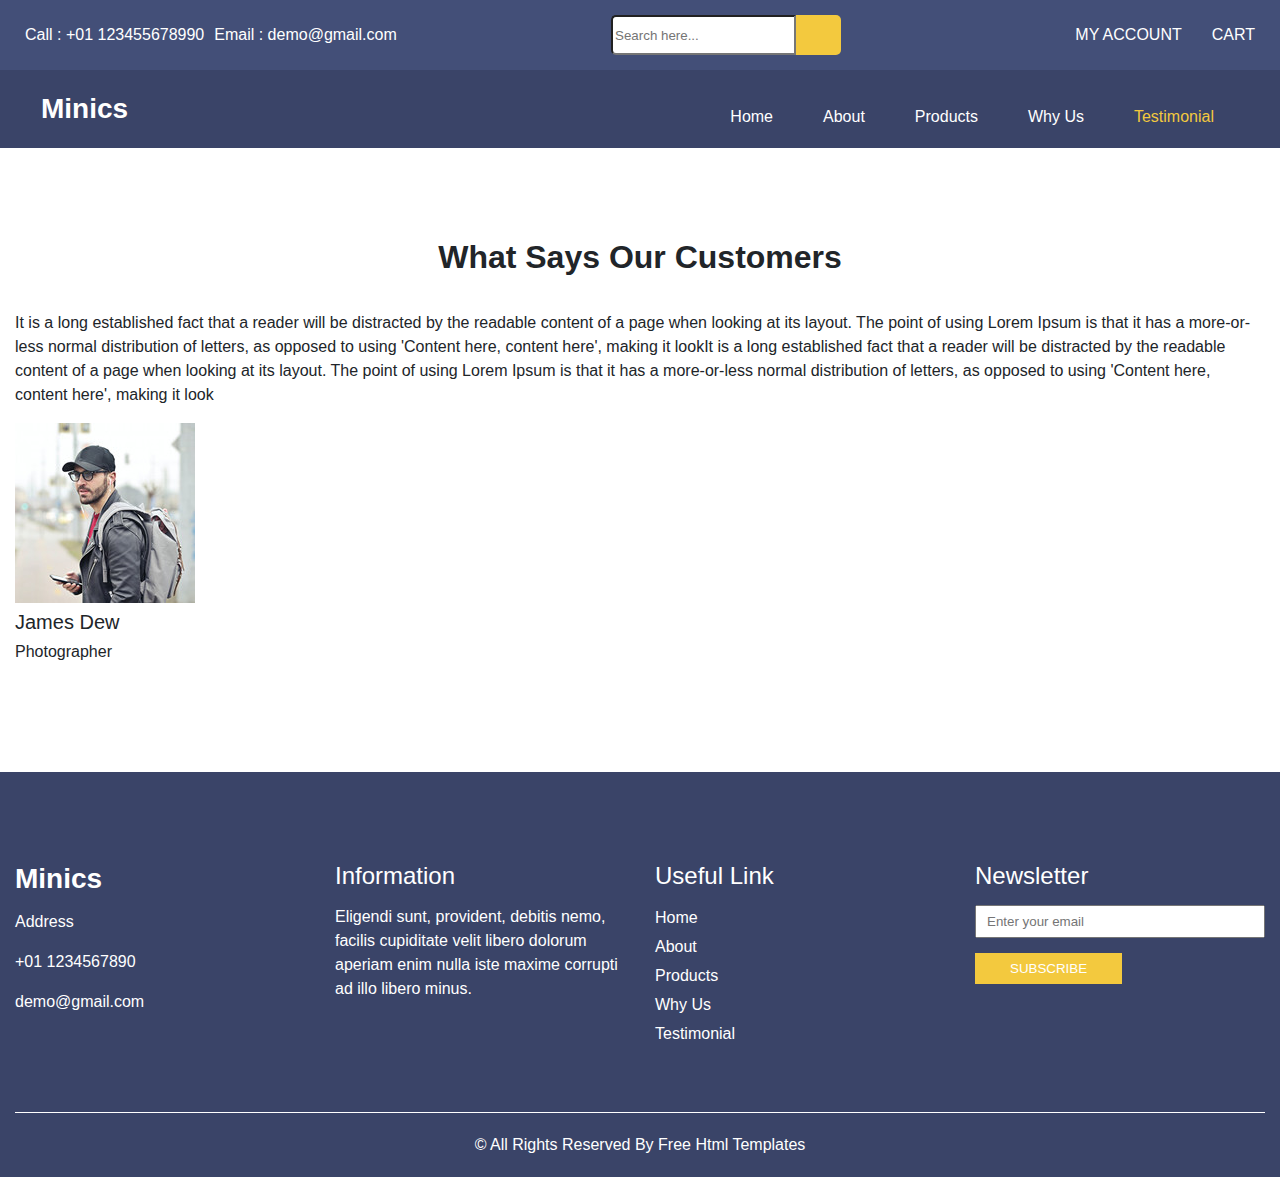
<file: testimonial.html>
<!DOCTYPE html>
<html>

<head>
  <!-- Basic -->
  <meta charset="utf-8" />
 
  <link rel="icon" href="images/fevicon.png" type="image/gif" />


  <title>Minics</title>

  <link href="css/style.css" rel="stylesheet" />

</head>

<body class="sub_page">

  <div class="hero_area">
    <!-- header section strats -->
    <header class="header_section">
      <div class="header_top">
        <div class="container-fluid">
          <div class="top_nav_container">
            <div class="contact_nav">
              <a href="">
                <i class="fa fa-phone" aria-hidden="true"></i>
                <span>
                  Call : +01 123455678990
                </span>
              </a>
              <a href="">
                <i class="fa fa-envelope" aria-hidden="true"></i>
                <span>
                  Email : demo@gmail.com
                </span>
              </a>
            </div>
            <from class="search_form">
              <input type="text" class="form-control" placeholder="Search here...">
              <button class="" type="submit">
                <i class="fa fa-search" aria-hidden="true"></i>
              </button>
            </from>
            <div class="user_option_box">
              <a href="login.html" class="account-link">
                <i class="fa fa-user" aria-hidden="true"></i>
                <span>
                  My Account
                </span>
              </a>
              <a href="" class="cart-link">
                <i class="fa fa-shopping-cart" aria-hidden="true"></i>
                <span>
                  Cart
                </span>
              </a>
            </div>
          </div>

        </div>
      </div>
      <div class="header_bottom">
        <div class="container-fluid">
          <nav class="navbar navbar-expand-lg custom_nav-container ">
            <a class="navbar-brand" href="index.html">
              <span>
                Minics
              </span>
            </a>

            <button class="navbar-toggler" type="button" data-toggle="collapse" data-target="#navbarSupportedContent" aria-controls="navbarSupportedContent" aria-expanded="false" aria-label="Toggle navigation">
              <span class=""> </span>
            </button>

            <div class="collapse navbar-collapse" id="navbarSupportedContent">
              <ul class="navbar-nav ">
                <li class="nav-item ">
                  <a class="nav-link" href="index.html">Home <span class="sr-only">(current)</span></a>
                </li>
                <li class="nav-item">
                  <a class="nav-link" href="about.html"> About</a>
                </li>
                <li class="nav-item">
                  <a class="nav-link" href="product.html">Products</a>
                </li>
                <li class="nav-item">
                  <a class="nav-link" href="why.html">Why Us</a>
                </li>
                <li class="nav-item active">
                  <a class="nav-link" href="testimonial.html">Testimonial</a>
                </li>
              </ul>
            </div>
          </nav>
        </div>
      </div>
    </header>
    <!-- end header section -->
  </div>



  <!-- client section -->

  <section class="client_section layout_padding">
    <div class="container">
      <div class="heading_container heading_center">
        <h2>
          What Says Our Customers
        </h2>
      </div>
    </div>
    <div class="client_container ">
      <div id="carouselExample2Controls" class="carousel slide" data-ride="carousel">
        <div class="carousel-inner">
          <div class="carousel-item active">
            <div class="container">
              <div class="box">
                <div class="detail-box">
                  <p>
                    <i class="fa fa-quote-left" aria-hidden="true"></i>
                  </p>
                  <p>
                    It is a long established fact that a reader will be distracted by the readable content of a page
                    when looking at its layout. The point of using Lorem Ipsum is that it has a more-or-less normal
                    distribution of letters, as opposed to using 'Content here, content here', making it lookIt is a
                    long established fact that a reader will be distracted by the readable content of a page when
                    looking at its layout. The point of using Lorem Ipsum is that it has a more-or-less normal
                    distribution of letters, as opposed to using 'Content here, content here', making it look
                  </p>
                </div>
                <div class="client-id">
                  <div class="img-box">
                    <img src="images/client.jpg" alt="">
                  </div>
                  <div class="name">
                    <h5>
                      James Dew
                    </h5>
                    <h6>
                      Photographer
                    </h6>
                  </div>
                </div>
              </div>
            </div>
          </div>
          <div class="carousel-item">
            <div class="container">
              <div class="box">
                <div class="detail-box">
                  <p>
                    <i class="fa fa-quote-left" aria-hidden="true"></i>
                  </p>
                  <p>
                    It is a long established fact that a reader will be distracted by the readable content of a page
                    when looking at its layout. The point of using Lorem Ipsum is that it has a more-or-less normal
                    distribution of letters, as opposed to using 'Content here, content here', making it lookIt is a
                    long established fact that a reader will be distracted by the readable content of a page when
                    looking at its layout. The point of using Lorem Ipsum is that it has a more-or-less normal
                    distribution of letters, as opposed to using 'Content here, content here', making it look
                  </p>
                </div>
                <div class="client-id">
                  <div class="img-box">
                    <img src="images/client.jpg" alt="">
                  </div>
                  <div class="name">
                    <h5>
                      James Dew
                    </h5>
                    <h6>
                      Photographer
                    </h6>
                  </div>
                </div>
              </div>
            </div>
          </div>
          <div class="carousel-item">
            <div class="container">
              <div class="box">
                <div class="detail-box">
                  <p>
                    <i class="fa fa-quote-left" aria-hidden="true"></i>
                  </p>
                  <p>
                    It is a long established fact that a reader will be distracted by the readable content of a page
                    when looking at its layout. The point of using Lorem Ipsum is that it has a more-or-less normal
                    distribution of letters, as opposed to using 'Content here, content here', making it lookIt is a
                    long established fact that a reader will be distracted by the readable content of a page when
                    looking at its layout. The point of using Lorem Ipsum is that it has a more-or-less normal
                    distribution of letters, as opposed to using 'Content here, content here', making it look
                  </p>
                </div>
                <div class="client-id">
                  <div class="img-box">
                    <img src="images/client.jpg" alt="">
                  </div>
                  <div class="name">
                    <h5>
                      James Dew
                    </h5>
                    <h6>
                      Photographer
                    </h6>
                  </div>
                </div>
              </div>
            </div>
          </div>
        </div>
        <div class="carousel_btn-box">
          <a class="carousel-control-prev" href="#carouselExample2Controls" role="button" data-slide="prev">
            <span>
              <i class="fa fa-angle-left" aria-hidden="true"></i>
            </span>
            <span class="sr-only">Previous</span>
          </a>
          <a class="carousel-control-next" href="#carouselExample2Controls" role="button" data-slide="next">
            <span>
              <i class="fa fa-angle-right" aria-hidden="true"></i>
            </span>
            <span class="sr-only">Next</span>
          </a>
        </div>
      </div>
    </div>
  </section>
  <!-- end client section -->

  <!-- info section -->
  <section class="info_section ">
    <div class="container">
      <div class="row">
        <div class="col-md-3">
          <div class="info_contact">
            <h5>
              <a href="" class="navbar-brand">
                <span>
                  Minics
                </span>
              </a>
            </h5>
            <p>
              <i class="fa fa-map-marker" aria-hidden="true"></i>
              Address
            </p>
            <p>
              <i class="fa fa-phone" aria-hidden="true"></i>
              +01 1234567890
            </p>
            <p>
              <i class="fa fa-envelope" aria-hidden="true"></i>
              demo@gmail.com
            </p>
          </div>
        </div>
        <div class="col-md-3">
          <div class="info_info">
            <h5>
              Information
            </h5>
            <p>
              Eligendi sunt, provident, debitis nemo, facilis cupiditate velit libero dolorum aperiam enim nulla iste maxime corrupti ad illo libero minus.
            </p>
          </div>
        </div>
        <div class="col-md-3">
          <div class="info_links">
            <h5>
              Useful Link
            </h5>
            <ul>
              <li>
                <a href="index.html">
                  Home
                </a>
              </li>
              <li>
                <a href="about.html">
                  About
                </a>
              </li>
              <li>
                <a href="product.html">
                  Products
                </a>
              </li>
              <li>
                <a href="why.html">
                  Why Us
                </a>
              </li>
              <li>
                <a href="testimonial.html">
                  Testimonial
                </a>
              </li>
            </ul>
          </div>
        </div>
        <div class="col-md-3">
          <div class="info_form ">
            <h5>
              Newsletter
            </h5>
            <form action="">
              <input type="email" placeholder="Enter your email">
              <button>
                Subscribe
              </button>
            </form>
            <div class="social_box">
              <a href="">
                <i class="fa fa-facebook" aria-hidden="true"></i>
              </a>
              <a href="">
                <i class="fa fa-twitter" aria-hidden="true"></i>
              </a>
              <a href="">
                <i class="fa fa-instagram" aria-hidden="true"></i>
              </a>
              <a href="">
                <i class="fa fa-youtube" aria-hidden="true"></i>
              </a>
            </div>
          </div>
        </div>
      </div>
    </div>
  </section>

  <!-- end info_section -->


  <!-- footer section -->
  <footer class="footer_section">
    <div class="container">
      <p>
        &copy; <span id="displayYear"></span> All Rights Reserved By
        <a href="https://html.design/">Free Html Templates</a>
      </p>
    </div>
  </footer>
  <!-- footer section -->




</body>

</html>
</file>
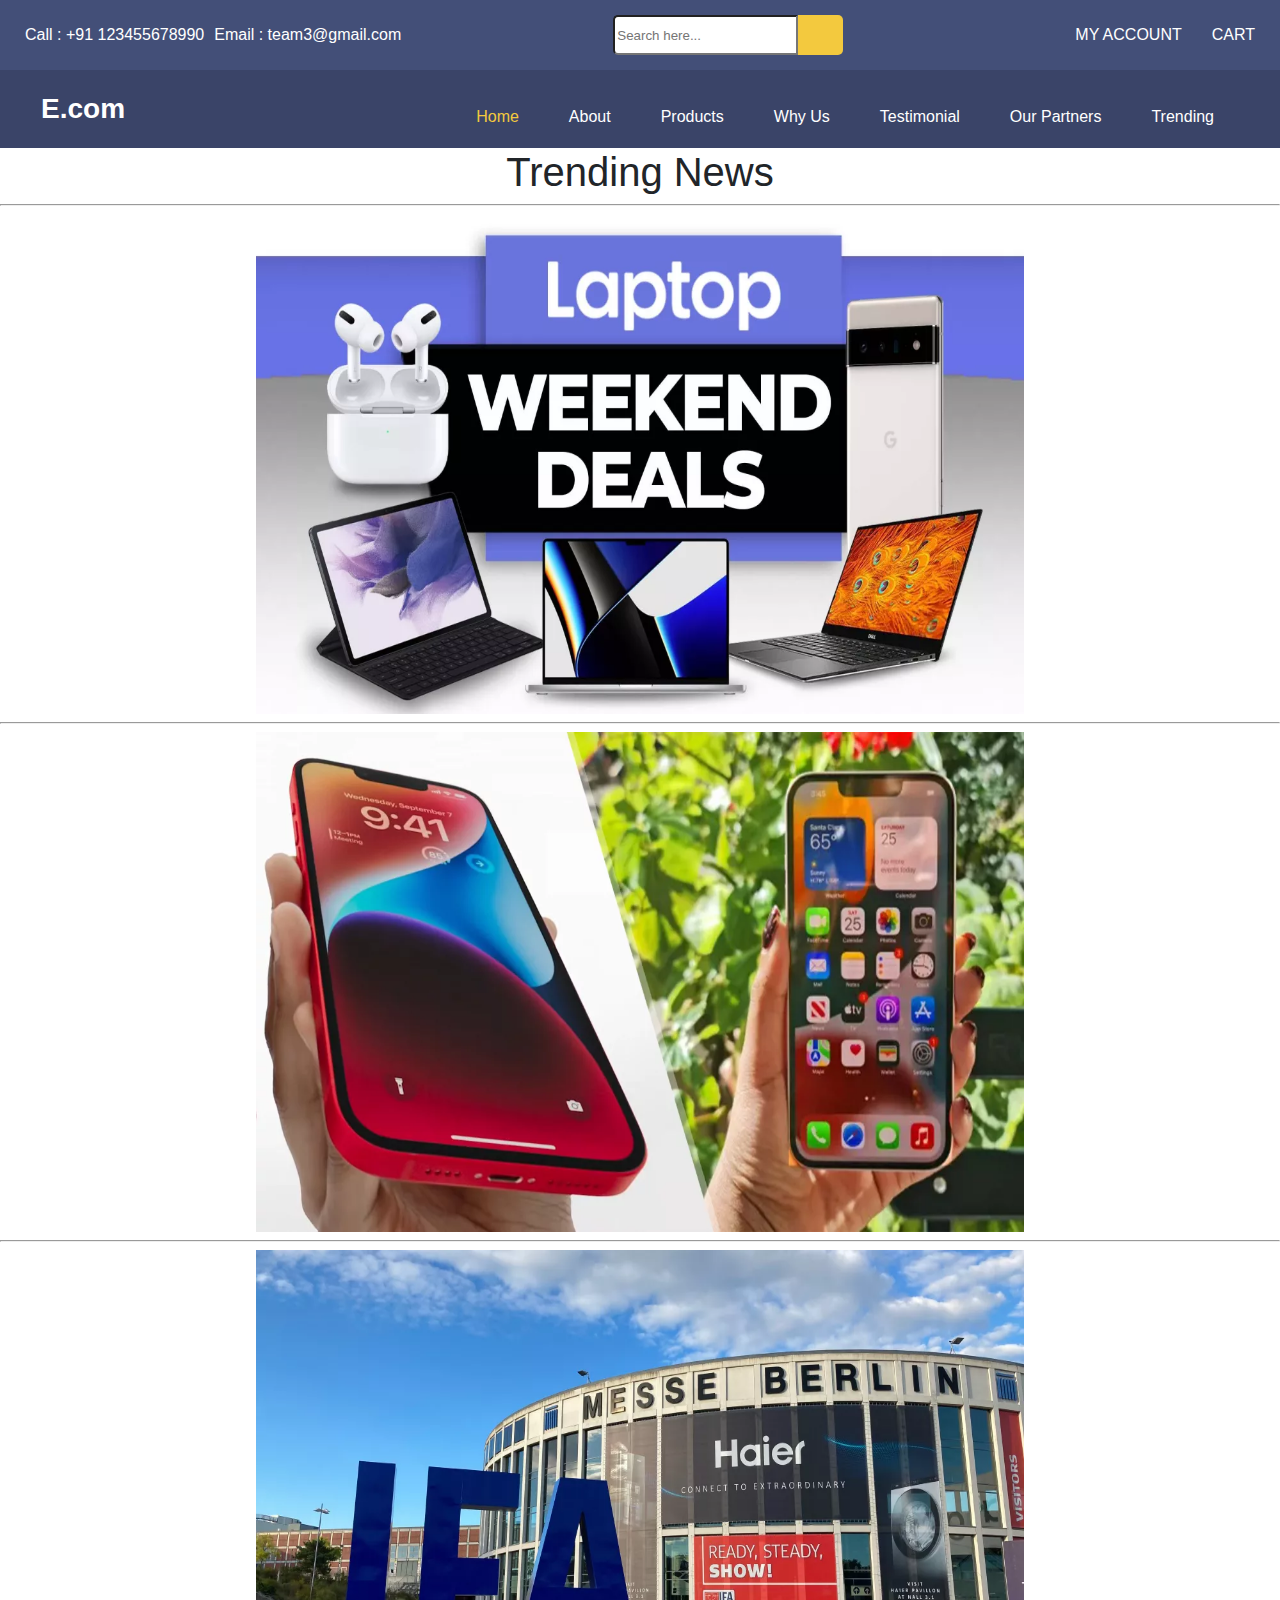
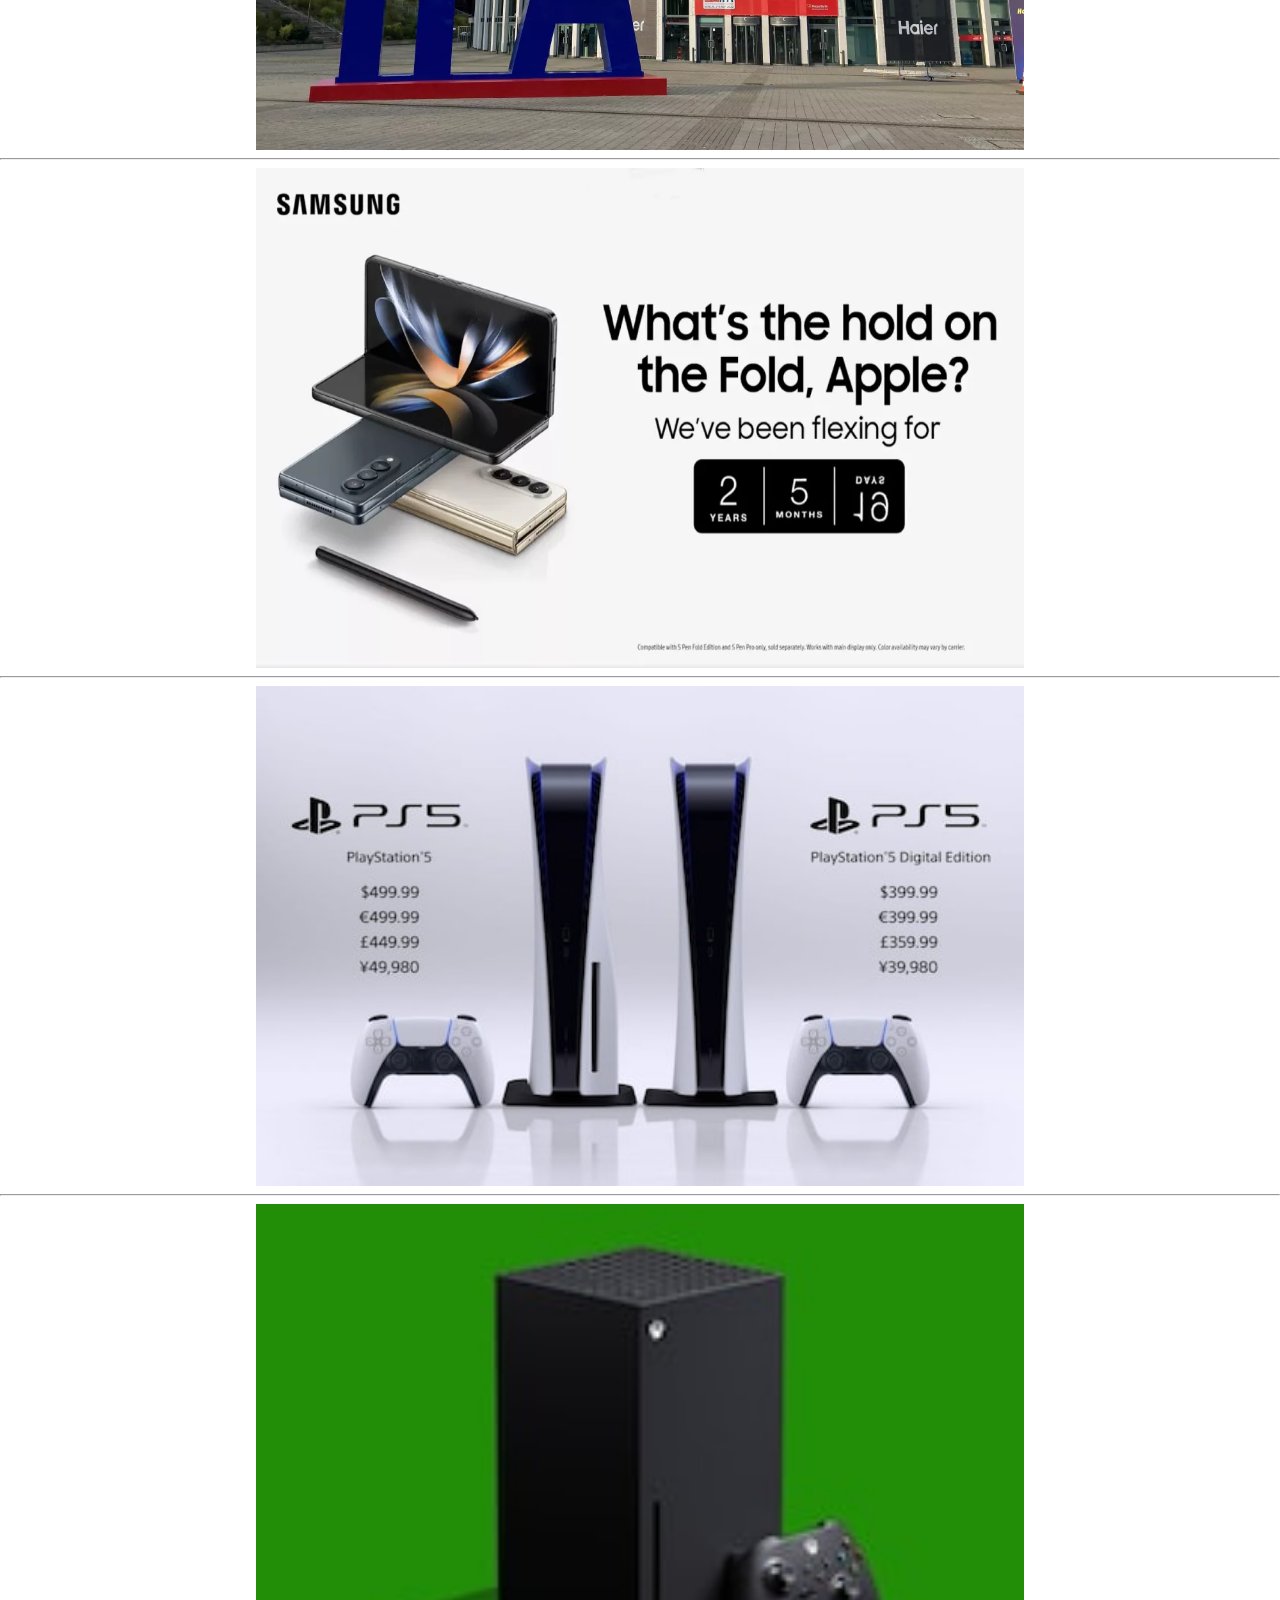
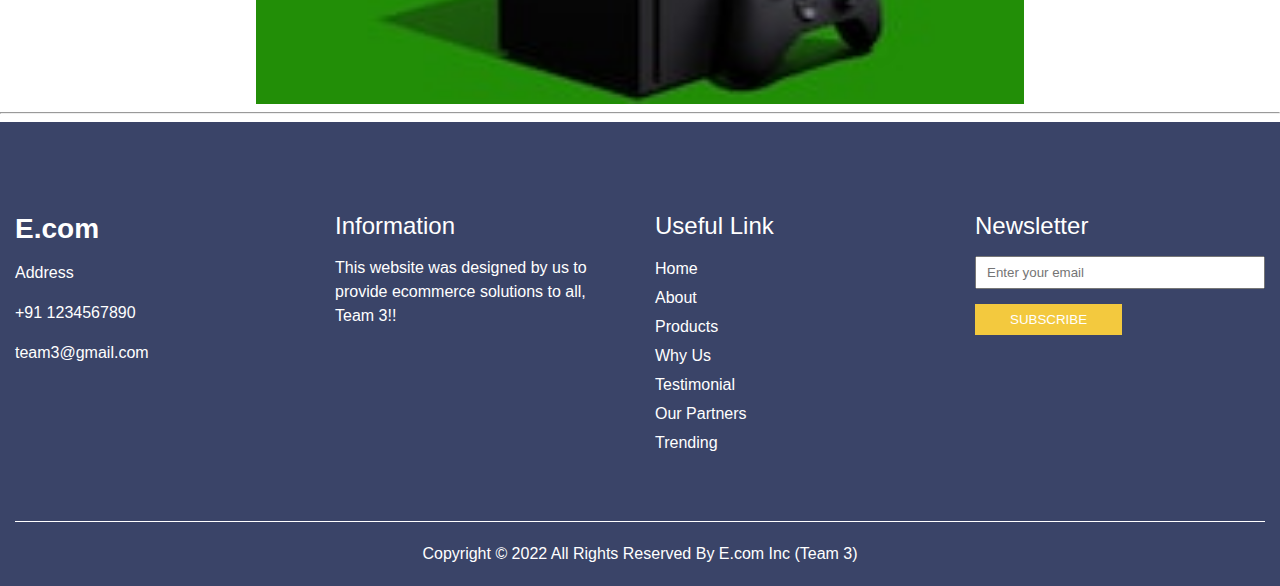
<file: trending.html>
<!DOCTYPE html>
<html>

<head>

  <meta charset="utf-8">
  <link rel="icon" href="images/fevicon.png" type="image/gif" />
  <title>E.com</title>

  <link href="css/style.css" rel="stylesheet" />
<style>
img{
  display: block;
  margin-left: auto;
  margin-right: auto;
  width: 60%;
}

</style>

</head>

<body>

  <div class="hero_area">
    <!-- header section strats -->
    <header class="header_section">
      <div class="header_top">
        <div class="container-fluid">
          <div class="top_nav_container">
            <div class="contact_nav">
              <a href="">
                <i class="fa fa-phone" aria-hidden="true"></i>
                <span>
                  Call : +91 123455678990
                </span>
              </a>
              <a href="">
                <i class="fa fa-envelope" aria-hidden="true"></i>
                <span>
                  Email : team3@gmail.com
                </span>
              </a>
            </div>
            <from class="search_form">
              <input type="text" class="form-control" placeholder="Search here...">
              <button class="" type="submit">
                <i class="fa fa-search" aria-hidden="true"></i>
              </button>
            </from>
            <div class="user_option_box">
              <a href="login.html" class="account-link">
                <i class="fa fa-user" aria-hidden="true"></i>
                <span>
                  My Account
                </span>
              </a>
              <a href="cart.html" class="cart-link">
                <i class="fa fa-shopping-cart" aria-hidden="true"></i>
                <span>
                  Cart
                </span>
              </a>
            </div>
          </div>

        </div>
      </div>
      <div class="header_bottom">
        <div class="container-fluid">
          <nav class="navbar navbar-expand-lg custom_nav-container ">
            <a class="navbar-brand" href="index_1.html">
              <span>
                E.com
              </span>
            </a>

         

            <div class="collapse navbar-collapse" id="navbarSupportedContent">
              <ul class="navbar-nav ">
                <li class="nav-item active">
                  <a class="nav-link" href="index_1.html">Home </a>
                </li>
                <li class="nav-item">
                  <a class="nav-link" href="about_1.html"> About</a>
                </li>
                <li class="nav-item">
                  <a class="nav-link" href="product.html">Products</a>
                </li>
                <li class="nav-item">
                  <a class="nav-link" href="why.html">Why Us</a>
                </li>
                <li class="nav-item">
                  <a class="nav-link" href="testimonial.html">Testimonial</a>
                </li>
	   <li class="nav-item">
                  <a class="nav-link" href="partners.html">Our Partners</a>
                </li>
	   <li class="nav-item">
                  <a class="nav-link" href="trending.html">Trending</a>
                </li>

              </ul>
            </div>
          </nav>
        </div>
      </div>
    </header>


<H1 align="center">Trending News</H1>
<hr>
<img src="images/deals.jpg" width="900" height="500" >
<hr>
<img src="images/iphone.jpg" width="900" height="500">
<hr>
<img src="images/IFA.png" width="900" height="500">
<hr>
<img src="images/samsung.jpg" width="900" height="500">
<hr>
<img src="images/sonyps5.jpg" width="900" height="500">
<hr>
<img src="images/xbox.jpg" width="900" height="500">
<hr>


 <!-- info section -->
  <section class="info_section ">
    <div class="container">
      <div class="row">
        <div class="col-md-3">
          <div class="info_contact">
            <h5>
              <a href="" class="navbar-brand">
                <span>
                  E.com
                </span>
              </a>
            </h5>
            <p>
              <i class="fa fa-map-marker" aria-hidden="true"></i>
              Address
            </p>
            <p>
              <i class="fa fa-phone" aria-hidden="true"></i>
              +91 1234567890
            </p>
            <p>
              <i class="fa fa-envelope" aria-hidden="true"></i>
              team3@gmail.com
            </p>
          </div>
        </div>
        <div class="col-md-3">
          <div class="info_info">
            <h5>
              Information
            </h5>
            <p>
              This website was designed by us to provide ecommerce solutions to all, Team 3!!
            </p>
          </div>
        </div>
        <div class="col-md-3">
          <div class="info_links">
            <h5>
              Useful Link
            </h5>
            <ul>
              <li>
                <a href="index_1.html">
                  Home
                </a>
              </li>
              <li>
                <a href="about_1.html">
                  About
                </a>
              </li>
              <li>
                <a href="product.html">
                  Products
                </a>
              </li>
              <li>
                <a href="why.html">
                  Why Us
                </a>
              </li>
              <li>
                <a href="testimonial.html">
                  Testimonial
                </a>
              </li>
	<li>
                <a href="partners.html">
                  Our Partners
                </a>
              </li>
	<li>
                <a href="trending.html">
                  Trending
                </a>
              </li>
            </ul>
          </div>
        </div>
        <div class="col-md-3">
          <div class="info_form ">
            <h5>
              Newsletter
            </h5>
            <form action="">
              <input type="email" placeholder="Enter your email">
              <button>
                Subscribe
              </button>
            </form>
            <div class="social_box">
              <a href="">
                <i class="fa fa-facebook" aria-hidden="true"></i>
              </a>
              <a href="">
                <i class="fa fa-twitter" aria-hidden="true"></i>
              </a>
              <a href="">
                <i class="fa fa-instagram" aria-hidden="true"></i>
              </a>
              <a href="">
                <i class="fa fa-youtube" aria-hidden="true"></i>
              </a>
            </div>
          </div>
        </div>
      </div>
    </div>
  </section>

  <!-- end info_section -->


  <!-- footer section -->
  <footer class="footer_section">
    <div class="container">
      <p>
        Copyright &copy; 2022 All Rights Reserved By
        <a href="index.html">E.com</a> Inc (Team 3)
      </p>
    </div>
  </footer>
  <!-- footer section -->



</body>

</html>
</file>
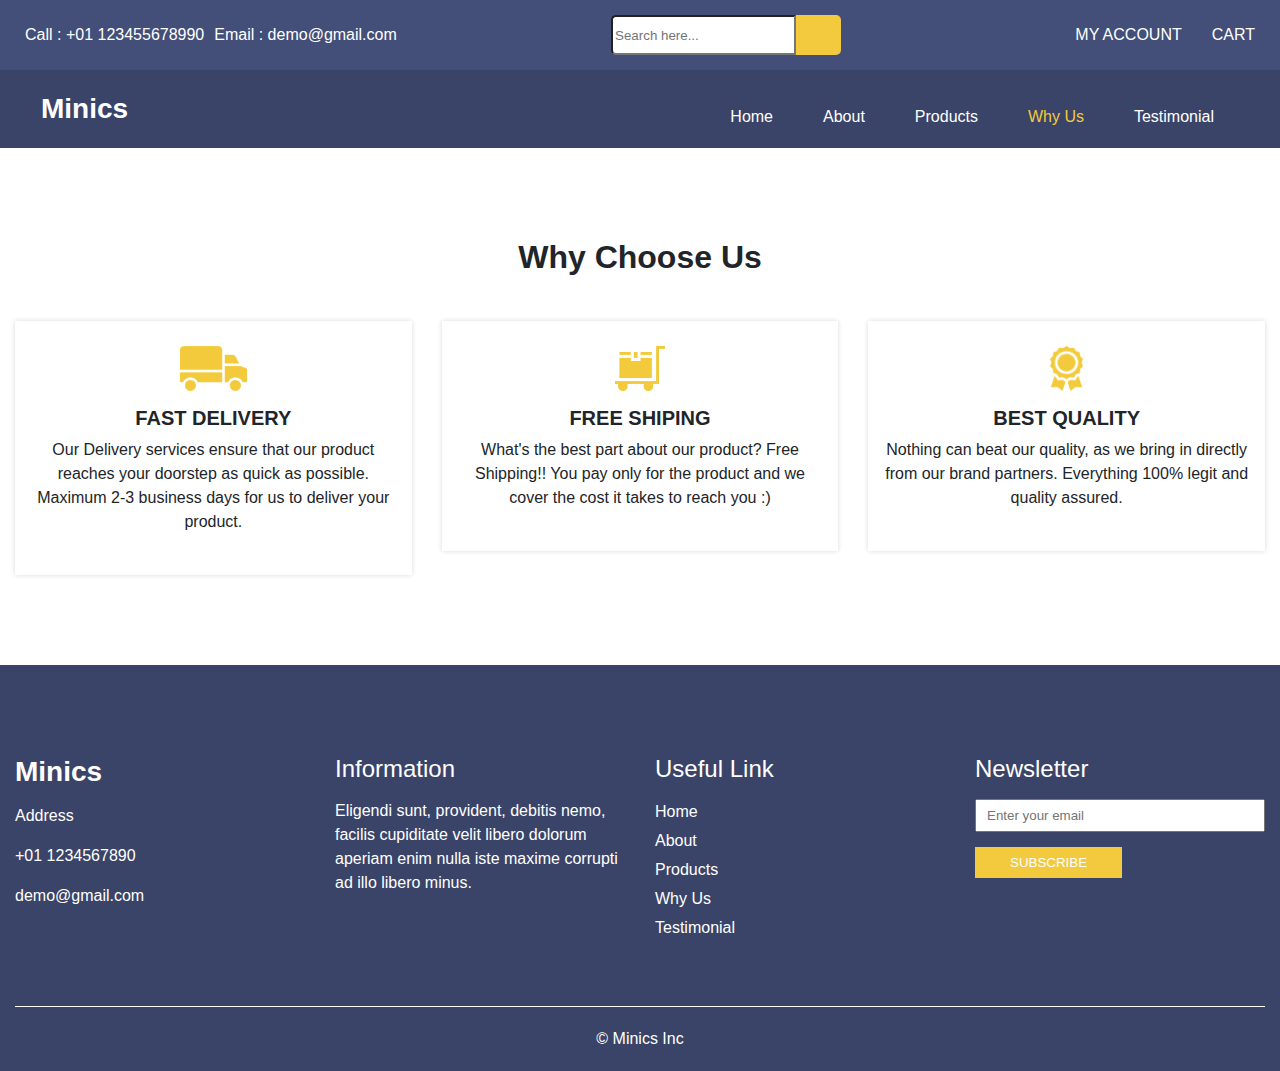
<file: why.html>
<!DOCTYPE html>
<html>

<head>
  <!-- Basic -->
  <meta charset="utf-8" />
  
  <link rel="icon" href="images/fevicon.png" type="image/gif" />

  <title>Minics</title>


    <link href="css/style.css" rel="stylesheet" />

</head>

<body class="sub_page">

  <div class="hero_area">
    <!-- header section strats -->
    <header class="header_section">
      <div class="header_top">
        <div class="container-fluid">
          <div class="top_nav_container">
            <div class="contact_nav">
              <a href="">
                <i class="fa fa-phone" aria-hidden="true"></i>
                <span>
                  Call : +01 123455678990
                </span>
              </a>
              <a href="">
                <i class="fa fa-envelope" aria-hidden="true"></i>
                <span>
                  Email : demo@gmail.com
                </span>
              </a>
            </div>
            <from class="search_form">
              <input type="text" class="form-control" placeholder="Search here...">
              <button class="" type="submit">
                <i class="fa fa-search" aria-hidden="true"></i>
              </button>
            </from>
            <div class="user_option_box">
              <a href="login.html" class="account-link">
                <i class="fa fa-user" aria-hidden="true"></i>
                <span>
                  My Account
                </span>
              </a>
              <a href="" class="cart-link">
                <i class="fa fa-shopping-cart" aria-hidden="true"></i>
                <span>
                  Cart
                </span>
              </a>
            </div>
          </div>

        </div>
      </div>
      <div class="header_bottom">
        <div class="container-fluid">
          <nav class="navbar navbar-expand-lg custom_nav-container ">
            <a class="navbar-brand" href="index.html">
              <span>
                Minics
              </span>
            </a>

            <button class="navbar-toggler" type="button" data-toggle="collapse" data-target="#navbarSupportedContent" aria-controls="navbarSupportedContent" aria-expanded="false" aria-label="Toggle navigation">
              <span class=""> </span>
            </button>

            <div class="collapse navbar-collapse" id="navbarSupportedContent">
              <ul class="navbar-nav ">
                <li class="nav-item ">
                  <a class="nav-link" href="index.html">Home <span class="sr-only">(current)</span></a>
                </li>
                <li class="nav-item">
                  <a class="nav-link" href="about.html"> About</a>
                </li>
                <li class="nav-item">
                  <a class="nav-link" href="product.html">Products</a>
                </li>
                <li class="nav-item active">
                  <a class="nav-link" href="why.html">Why Us</a>
                </li>
                <li class="nav-item">
                  <a class="nav-link" href="testimonial.html">Testimonial</a>
                </li>
              </ul>
            </div>
          </nav>
        </div>
      </div>
    </header>
    <!-- end header section -->
  </div>

  <!-- why us section -->

  <section class="why_us_section layout_padding">
    <div class="container">
      <div class="heading_container heading_center">
        <h2>
          Why Choose Us
        </h2>
      </div>
      <div class="row">
        <div class="col-md-4">
          <div class="box ">
            <div class="img-box">
              <img src="images/w1.png" alt="">
            </div>
            <div class="detail-box">
              <h5>
                Fast Delivery
              </h5>
              <p>
                Our Delivery services ensure that our product reaches your doorstep as quick as possible. Maximum 2-3 business days for us to deliver your product.
              </p>
            </div>
          </div>
        </div>
        <div class="col-md-4">
          <div class="box ">
            <div class="img-box">
              <img src="images/w2.png" alt="">
            </div>
            <div class="detail-box">
              <h5>
                Free Shiping
              </h5>
              <p>
                What's the best part about our product? Free Shipping!! You pay only for the product and we cover the cost it takes to reach you :)
              </p>
            </div>
          </div>
        </div>
        <div class="col-md-4">
          <div class="box ">
            <div class="img-box">
              <img src="images/w3.png" alt="">
            </div>
            <div class="detail-box">
              <h5>
                Best Quality
              </h5>
              <p>
                Nothing can beat our quality, as we bring in directly from our brand partners. Everything 100% legit and quality assured.
              </p>
            </div>
          </div>
        </div>
      </div>
    </div>
  </section>

  <!-- end why us section -->

  <!-- info section -->
  <section class="info_section ">
    <div class="container">
      <div class="row">
        <div class="col-md-3">
          <div class="info_contact">
            <h5>
              <a href="" class="navbar-brand">
                <span>
                  Minics
                </span>
              </a>
            </h5>
            <p>
              <i class="fa fa-map-marker" aria-hidden="true"></i>
              Address
            </p>
            <p>
              <i class="fa fa-phone" aria-hidden="true"></i>
              +01 1234567890
            </p>
            <p>
              <i class="fa fa-envelope" aria-hidden="true"></i>
              demo@gmail.com
            </p>
          </div>
        </div>
        <div class="col-md-3">
          <div class="info_info">
            <h5>
              Information
            </h5>
            <p>
              Eligendi sunt, provident, debitis nemo, facilis cupiditate velit libero dolorum aperiam enim nulla iste maxime corrupti ad illo libero minus.
            </p>
          </div>
        </div>
        <div class="col-md-3">
          <div class="info_links">
            <h5>
              Useful Link
            </h5>
            <ul>
              <li>
                <a href="index.html">
                  Home
                </a>
              </li>
              <li>
                <a href="about.html">
                  About
                </a>
              </li>
              <li>
                <a href="product.html">
                  Products
                </a>
              </li>
              <li>
                <a href="why.html">
                  Why Us
                </a>
              </li>
              <li>
                <a href="testimonial.html">
                  Testimonial
                </a>
              </li>
            </ul>
          </div>
        </div>
        <div class="col-md-3">
          <div class="info_form ">
            <h5>
              Newsletter
            </h5>
            <form action="">
              <input type="email" placeholder="Enter your email">
              <button>
                Subscribe
              </button>
            </form>
            <div class="social_box">
              <a href="">
                <i class="fa fa-facebook" aria-hidden="true"></i>
              </a>
              <a href="">
                <i class="fa fa-twitter" aria-hidden="true"></i>
              </a>
              <a href="">
                <i class="fa fa-instagram" aria-hidden="true"></i>
              </a>
              <a href="">
                <i class="fa fa-youtube" aria-hidden="true"></i>
              </a>
            </div>
          </div>
        </div>
      </div>
    </div>
  </section>

  <!-- end info_section -->


  <!-- footer section -->
  <footer class="footer_section">
    <div class="container">
      <p>
        &copy; <span id="displayYear"></span> Minics Inc
      </p>
    </div>
  </footer>
  <!-- footer section -->




</body>

</html>
</file>
<file: css/style.css>
body {
  font-family: 'Poppins', sans-serif;
  color: #0c0c0c;
  background-color: #ffffff;
}

.layout_padding {
  padding: 90px 0;
}

.layout_padding2 {
  padding: 75px 0;
}

.layout_padding2-top {
  padding-top: 75px;
}

.layout_padding2-bottom {
  padding-bottom: 75px;
}

.layout_padding-top {
  padding-top: 90px;
}

.layout_padding-bottom {
  padding-bottom: 90px;
}



.heading_container h2 {
  position: relative;
  font-weight: bold;
}

.heading_container h2 span {
  color: #f3c93e;
}

.heading_container.heading_center {
  -webkit-box-align: center;
      -ms-flex-align: center;
          align-items: center;
  text-align: center;
}

a,
a:hover,
a:focus {
  text-decoration: none;
}

a:hover,
a:focus {
  color: initial;
}


.sub_page .hero_area {
  min-height: auto;
}

.sub_page .about_section {
  background-color: #313958;
}

.header_section {
  background-color: #3a4468;
}

.header_section .container-fluid {
  padding-right: 25px;
  padding-left: 25px;
}

.header_section .header_top {
  padding: 15px 0;
  background-color: #434f78;
}

.header_section .header_bottom {
  padding: 10px 0;
}

.top_nav_container {
  display: -webkit-box;
  display: -ms-flexbox;
  display: flex;
          justify-content: space-between;
          align-items: center;
}

.contact_nav {
  display: -webkit-box;
  display: -ms-flexbox;
  display: flex;
}

.contact_nav a {
  color: #ffffff;
  margin-right: 10px;
}

.contact_nav a i {
  color: #f3c93e;
}

.contact_nav a:hover {
  color: #f3c93e;
}

.search_form {
  display: -webkit-box;
  display: -ms-flexbox;
  display: flex;
  margin: 0 15px;
}

.search_form .form-control {
  border-radius: 5px 0 0 5px;
  height: 40px;
  width: auto;
  min-width: unset;
}

.search_form button {
  width: 45px;
  min-width: 45px;
  height: 40px;
  padding: 0;
  border: none;
  outline: none;
  color: #ffffff;
  background-color: #f3c93e;
  border-radius: 0 5px 5px 0;
}

.user_option_box {
  display: -webkit-box;
  display: -ms-flexbox;
  display: flex;
  -webkit-box-align: center;
      -ms-flex-align: center;
          align-items: center;
}

.user_option_box a {
  color: #ffffff;
  margin-left: 25px;
  text-transform: uppercase;
}

.user_option_box a i {
  color: #f3c93e;
}

.user_option_box a span {
  margin-left: 5px;
}

.user_option_box a:hover {
  color: #f3c93e;
}

.navbar-brand {
  padding: 0;
  margin: 0;
  color: #000000;
  font-weight: bold;
  font-size: 28px;
  font-weight: bold;
}

.navbar-brand span {
  color: #ffffff;
}

.custom_nav-container {
  padding: 0;
}

.custom_nav-container .navbar-nav {
  margin-left: auto;
}

.custom_nav-container .navbar-nav .nav-item .nav-link {
  padding: 10px 25px;
  color: #ffffff;
  text-align: center;
}

.custom_nav-container .navbar-nav .nav-item:hover .nav-link, .custom_nav-container .navbar-nav .nav-item.active .nav-link {
  color: #f3c93e;
}

.custom_nav-container .navbar-toggler {
  outline: none;
}

.custom_nav-container .navbar-toggler {
  padding: 0;
  width: 37px;
  height: 42px;
  transition: all .3s;
}

.custom_nav-container .navbar-toggler span {
  display: block;
  width: 35px;
  height: 4px;
  background-color: #ffffff;
  margin: 7px 0;
  transition: all 0.3s;
  position: relative;
  border-radius: 5px;
  transition: all .3s;
}

.custom_nav-container .navbar-toggler span::before, .custom_nav-container .navbar-toggler span::after {
  content: "";
  position: absolute;
  left: 0;
  height: 100%;
  width: 100%;
  background-color: #ffffff;
  top: -10px;
  border-radius: 5px;
}



/*end header section*/
/* slider section */
.slider_section {
          flex: 1;
          display: flex;
          align-items: center;
          padding: 45px 0;
          background-color: #f7f7f7;
}

.slider_section .row {
          align-items: center;
}

.slider_section #customCarousel1 {
  width: 100%;
  position: unset;
}

.slider_section .detail-box {
  color: #3a4468;
}

.slider_section .detail-box h1 {
  font-weight: bold;
  margin-bottom: 25px;
}

.slider_section .detail-box h1 span {
  color: #f3c93e;
}

.slider_section .detail-box p {
  color: #6d6d6d;
}

.slider_section .detail-box a {
  display: inline-block;
  padding: 10px 45px;
  background-color: #f3c93e;
  color: #ffffff;
  border-radius: 5px;
  border: 1px solid #f3c93e;
  margin-top: 15px;
}

.slider_section .detail-box a:hover {
  background-color: transparent;
  color: #f3c93e;
}

.slider_section .img-box img {
  width: 100%;
}

.slider_section .carousel_btn_box {
  position: absolute;
  bottom: 0;
  left: 0;
  display: -webkit-box;
  display: -ms-flexbox;
  display: flex;
          justify-content: space-between;
  width: 110px;
  height: 50px;
          transform: translateY(50%);
  z-index: 3;
}

.slider_section .carousel_btn_box .carousel-control-prev,
.slider_section .carousel_btn_box .carousel-control-next {
  position: unset;
  width: 50px;
  height: 50px;
  background-color: #3a4468;
  opacity: 1;
  transition: all .2s;
  font-size: 18px;
}

.slider_section .carousel_btn_box .carousel-control-prev img,
.slider_section .carousel_btn_box .carousel-control-next img {
  width: 10px;
}

.slider_section .carousel_btn_box .carousel-control-prev:hover,
.slider_section .carousel_btn_box .carousel-control-next:hover {
  background-color: #f3c93e;
}

.product_section .heading_container {
  margin-bottom: 25px;
}

.product_section .box {
  display: -webkit-box;
  display: -ms-flexbox;
  display: flex;
          flex-direction: column;
 
          align-items: center;
  padding: 15px;
  margin-top: 15px;
  position: relative;
  overflow: hidden;
}

.product_section .box .img-box {
  background-color: #f8f8f8;
  width: 100%;
  height: 275px;
  display: -webkit-box;
  display: -ms-flexbox;
  display: flex;
          justify-content: center;
          align-items: center;
  position: relative;
  padding: 15px;
}

.product_section .box .img-box img {
  height: 175px;
  max-width: 100%;
}

.product_section .box .img-box .add_cart_btn {
  display: inline-block;
  width: 175px;
  text-align: center;
  height: 45px;
  line-height: 45px;
  background-color: #3a4468;
  color: #ffffff;
  position: absolute;
  bottom: 50%;
  left: 50%;
          transform: translate(-50%, 50%);
  transition: all .3s;
  opacity: 0;
  z-index: 3;
}

.product_section .box .img-box .add_cart_btn:hover {
  background-color: #f3c93e;
  color: #ffffff;
}

.product_section .box .img-box::before {
  content: "";
  position: absolute;
  left: 0;
  top: 0;
  width: 100%;
  height: 100%;
  background-color: #ffffff;
  z-index: 1;
  opacity: 0;
}

.product_section .box .detail-box {
  padding-top: 15px;
  display: flex;
          flex-direction: column;
  width: 100%;
}

.product_section .box .product_info {
  display: flex;
          justify-content: space-between;
}

.product_section .box .star_container {
  color: #f2b01e;
}

.product_section .box:hover .img-box .add_cart_btn {
  opacity: 1;
  visibility: visible;
}

.product_section .box:hover .img-box::before {
  opacity: .55;
}

.product_section .btn_box {
  display: flex;
          justify-content: center;
  margin-top: 45px;
}

.product_section .btn_box .view_more-link {
  display: inline-block;
  padding: 10px 45px;
  background-color: #f3c93e;
  color: #ffffff;
  border-radius: 5px;
  border: 1px solid #f3c93e;
  transition: all .3s;
}

.product_section .btn_box .view_more-link:hover {
  background-color: transparent;
  color: #f3c93e;
}

.about_section {
  background-color: #3a4468;
  color: #ffffff;
}

.about_section .row {
          align-items: center;
}

.about_section .img-box img {
  width: 100%;
}

.about_section .detail-box {
  margin: 45px 0;
}

.about_section .detail-box p {
  color: #fefefe;
  margin-top: 15px;
}

.about_section .detail-box a {
  display: inline-block;
  padding: 10px 45px;
  background-color: #f3c93e;
  color: #ffffff;
  border-radius: 5px;
  border: 1px solid #f3c93e;
  transition: all .3s;
  margin-top: 15px;
}

.about_section .detail-box a:hover {
  background-color: transparent;
  color: #f3c93e;
}

.why_us_section {
  position: relative;
}

.why_us_section .heading_container {
  margin-bottom: 20px;
}

.why_us_section .box {
  margin-top: 25px;
  text-align: center;
   box-shadow: 0 0 5px 0 rgba(0, 0, 0, 0.15);
  padding: 25px 15px;
}

.why_us_section .box .img-box {
  height: 45px;
}

.why_us_section .box .img-box img {
  height: 100%;
  transition: all 0.3s;
}

.why_us_section .box .detail-box {
  margin-top: 15px;
}

.why_us_section .box .detail-box h5 {
  font-weight: bold;
  text-transform: uppercase;
}

.client_section .client_container {
  margin: 15px auto 0 auto;
}

.client_section .client_container .box {
  margin: 20px auto;
}



.info_section {
  background-color: #3a4468;
  color: #ffffff;
  padding: 90px 0 45px 0;
}

.info_section h5 {
  margin-bottom: 15px;
  font-size: 24px;
}

.info_section .info_links ul {
  padding: 0;
}

.info_section .info_links ul li {
  list-style-type: none;
}

.info_section .info_links ul li a {
  display: inline-block;
  color: #ffffff;
  margin-bottom: 5px;
}

.info_section .info_form form input {
  outline: none;
  width: 100%;
  padding: 7px 10px;
}

.info_section .info_form form button {
  padding: 8px 35px;
  outline: none;
  border: none;
  color: #ffffff;
  background: #f3c93e;
  margin-top: 15px;
  text-transform: uppercase;
}

.info_section .info_form .social_box {
  margin-top: 35px;
  width: 100%;
  display: -webkit-box;
  display: -ms-flexbox;
  display: flex;
}

.info_section .info_form .social_box a {
  margin-right: 25px;
  color: #ffffff;
  font-size: 24px;
}

/* footer section*/
.footer_section {
  position: relative;
  background-color: #3a4468;
  text-align: center;
}

.footer_section p {
  border-top: 1px solid #ffffff;
  color: #ffffff;
  padding: 20px 0;
  margin: 0;
}

.footer_section p a {
  color: inherit;
}


*,
*::before,
*::after {
  box-sizing: border-box;
}

html {
  font-family: sans-serif;
  line-height: 1.15;
}

article, aside, figcaption, figure, footer, header, hgroup, main, nav, section {
  display: block;
}

body {
  margin: 0;
  font-family: -apple-system, BlinkMacSystemFont, "Segoe UI", Roboto, "Helvetica Neue", Arial, "Noto Sans", sans-serif, "Apple Color Emoji", "Segoe UI Emoji", "Segoe UI Symbol", "Noto Color Emoji";
  font-size: 1rem;
  font-weight: 400;
  line-height: 1.5;
  color: #212529;
  text-align: left;
  background-color: #fff;
}

hr {
  box-sizing: content-box;
  height: 0;
  overflow: visible;
}

h1, h2, h3, h4, h5, h6 {
  margin-top: 0;
  margin-bottom: 0.5rem;
}

p {
  margin-top: 0;
  margin-bottom: 1rem;
}

address {
  margin-bottom: 1rem;
  font-style: normal;
  line-height: inherit;
}

h1, h2, h3, h4, h5, h6,
.h1, .h2, .h3, .h4, .h5, .h6 {
  margin-bottom: 0.5rem;
  font-weight: 500;
  line-height: 1.2;
}

h1, .h1 {
  font-size: 2.5rem;
}

h2, .h2 {
  font-size: 2rem;
}

h3, .h3 {
  font-size: 1.75rem;
}

h4, .h4 {
  font-size: 1.5rem;
}

h5, .h5 {
  font-size: 1.25rem;
}

h6, .h6 {
  font-size: 1rem;
}

.container {
  width: 100%;
  padding-right: 15px;
  padding-left: 15px;
  margin-right: auto;
  margin-left: auto;
}

.container-fluid {
  width: 100%;
  padding-right: 15px;
  padding-left: 15px;
  margin-right: auto;
  margin-left: auto;
}

.row {
  display: -ms-flexbox;
  display: flex;
  flex-wrap: wrap;
  margin-right: -15px;
  margin-left: -15px;
}

.col-1, .col-2, .col-3, .col-4, .col-5, .col-6, .col-7, .col-8, .col-9, .col-10, .col-11, .col-12, .col,
.col-auto, .col-sm-1, .col-sm-2, .col-sm-3, .col-sm-4, .col-sm-5, .col-sm-6, .col-sm-7, .col-sm-8, .col-sm-9, .col-sm-10, .col-sm-11, .col-sm-12, .col-sm,
.col-sm-auto, .col-md-1, .col-md-2, .col-md-3, .col-md-4, .col-md-5, .col-md-6, .col-md-7, .col-md-8, .col-md-9, .col-md-10, .col-md-11, .col-md-12, .col-md,
.col-md-auto, .col-lg-1, .col-lg-2, .col-lg-3, .col-lg-4, .col-lg-5, .col-lg-6, .col-lg-7, .col-lg-8, .col-lg-9, .col-lg-10, .col-lg-11, .col-lg-12, .col-lg,
.col-lg-auto, .col-xl-1, .col-xl-2, .col-xl-3, .col-xl-4, .col-xl-5, .col-xl-6, .col-xl-7, .col-xl-8, .col-xl-9, .col-xl-10, .col-xl-11, .col-xl-12, .col-xl,
.col-xl-auto {
  position: relative;
  width: 100%;
  padding-right: 15px;
  padding-left: 15px;
}

  .col-md-auto {
    flex: 0 0 auto;
    width: auto;
    max-width: 100%;
  }
  .col-md-1 {
    flex: 0 0 8.333333%;
    max-width: 8.333333%;
  }
  .col-md-2 {
    flex: 0 0 16.666667%;
    max-width: 16.666667%;
  }
  .col-md-3 {
    flex: 0 0 25%;
    max-width: 25%;
  }
  .col-md-4 {
    flex: 0 0 33.333333%;
    max-width: 33.333333%;
  }
  .col-md-5 {
    flex: 0 0 41.666667%;
    max-width: 41.666667%;
  }
  .col-md-6 {
    flex: 0 0 50%;
    max-width: 50%;
  }
  .col-md-7 {
    flex: 0 0 58.333333%;
    max-width: 58.333333%;
  }
  .col-md-8 {
    flex: 0 0 66.666667%;
    max-width: 66.666667%;
  }

  .col-lg-auto {
    flex: 0 0 auto;
    width: auto;
    max-width: 100%;
  }
  .col-lg-1 {
    flex: 0 0 8.333333%;
    max-width: 8.333333%;
  }
  .col-lg-2 {
    flex: 0 0 16.666667%;
    max-width: 16.666667%;
  }
  .col-lg-3 {
    flex: 0 0 25%;
    max-width: 25%;
  }
  .col-lg-4 {
    flex: 0 0 33.333333%;
    max-width: 33.333333%;
  }
  .col-lg-5 {
    flex: 0 0 41.666667%;
    max-width: 41.666667%;
  }
  .col-lg-6 {
    flex: 0 0 50%;
    max-width: 50%;
  }


  .offset-xl-11 {
    margin-left: 91.666667%;
  }
}

.form-control {
  display: block;
  width: 100%;
  height: calc(1.5em + 0.75rem + 2px);
  padding: 0.375rem 0.75rem;
  font-size: 1rem;
  font-weight: 400;
  line-height: 1.5;
  color: #495057;
  background-color: #fff;
  background-clip: padding-box;
  border: 1px solid #ced4da;
  border-radius: 0.25rem;
  transition: border-color 0.15s ease-in-out, box-shadow 0.15s ease-in-out;
}

.navbar {
  position: relative;
  display: flex;
  flex-wrap: wrap;
  align-items: center;
  justify-content: space-between;
  padding: 0.5rem 1rem;
}

.navbar-nav {
  display: -ms-flexbox;
  display: flex;
  flex-direction: column;
  padding-left: 0;
  margin-bottom: 0;
  list-style: none;
}

.navbar-nav .nav-link {
  padding-right: 0;
  padding-left: 0;
}

@media (min-width: 576px) {
  .navbar-expand-sm {
    flex-flow: row nowrap;
    justify-content: flex-start;
  }


  .navbar-expand-lg .navbar-nav {
    flex-direction: row;
  }

  .navbar-expand-lg .navbar-collapse {
    display: -ms-flexbox !important;
    display: flex !important;
    flex-basis: auto;
  }
  .navbar-expand-lg .navbar-toggler {
    display: none;
  }
}

.carousel-inner {
  position: relative;
  width: 100%;
  overflow: hidden;
}

.carousel-item {
  position: relative;
  display: none;
  float: left;
  width: 100%;
  margin-right: -100%;
  transition: transform 0.6s ease-in-out;
  transition: transform 0.6s ease-in-out, 
}

.carousel-item.active,
.carousel-item-next,
.carousel-item-prev {
  display: block;
}

.sr-only {
  position: absolute;
  width: 1px;
  height: 1px;
  padding: 0;
  overflow: hidden;
  clip: rect(0, 0, 0, 0);
  white-space: nowrap;
  border: 0;
}
</file>
<file: css/Revised.css>
*{
    margin: 0;
    padding: 0;
    list-style:none;
    text-decoration: none;
    font-family: 'Poppins', sans-serif;
}

li,a,h1{
    font-family: system-ui, -apple-system, BlinkMacSystemFont, 'Segoe UI', Roboto, Oxygen, Ubuntu, Cantarell, 'Open Sans', 'Helvetica Neue', sans-serif;
    font-weight: 500;
    color: #edf0f1;
}

hr{
    width: 60%; margin: auto;
}

header .nav{
    display: flex;
    background-color: #3A4468;
    justify-content: flex-end;
    align-items: center;
    height: 70px;
    position: sticky;
    top: 0;
    position: -webkit-sticky;
    width: 100%;

}

header .account_details{
    background-color:#434F78;
    height: 80px;
    display: flex;
    justify-content: flex-end;
    align-items: center;
}



header .account_details input{
    margin-right: auto;
}

.logo_container{
    margin-right: auto;
    padding: 20px;
    cursor: pointer;
}


header li {
 display: inline-block;
 padding: 0px 20px;
}

li a:hover{
    color: #f3c93e;
    cursor: pointer;
}

main{
    display: flex;
    justify-content: center;
    align-items: center;
    background-color: #313958;
    color: white;
    /* padding-top: 65px; */
    font-size: 16px;
    /* height: 93vh; */
}

main div{
    padding: 60px;
}

main div span{
    font-size: 1.3rem;

}

img{
   height: 93vh;
    width: 60%;
   
}
button{
    background-color: #f3c93e; 
    color:white;
    border-radius: 5px ;
    padding: 10px 45px;
    border-style: none;
    margin-top: 20px;
    font-size: 16px;
}

footer{
    height: 400px;
    margin-bottom: 0px;
    background-color: #3a4468;
    padding: 40px;
    color: white;
    
    
}
footer .flex-container{
    display: flex;
    justify-content: center;
    padding: 10px 100px;
}

footer .flex-container div{
    padding: 20px;
}
</file>
